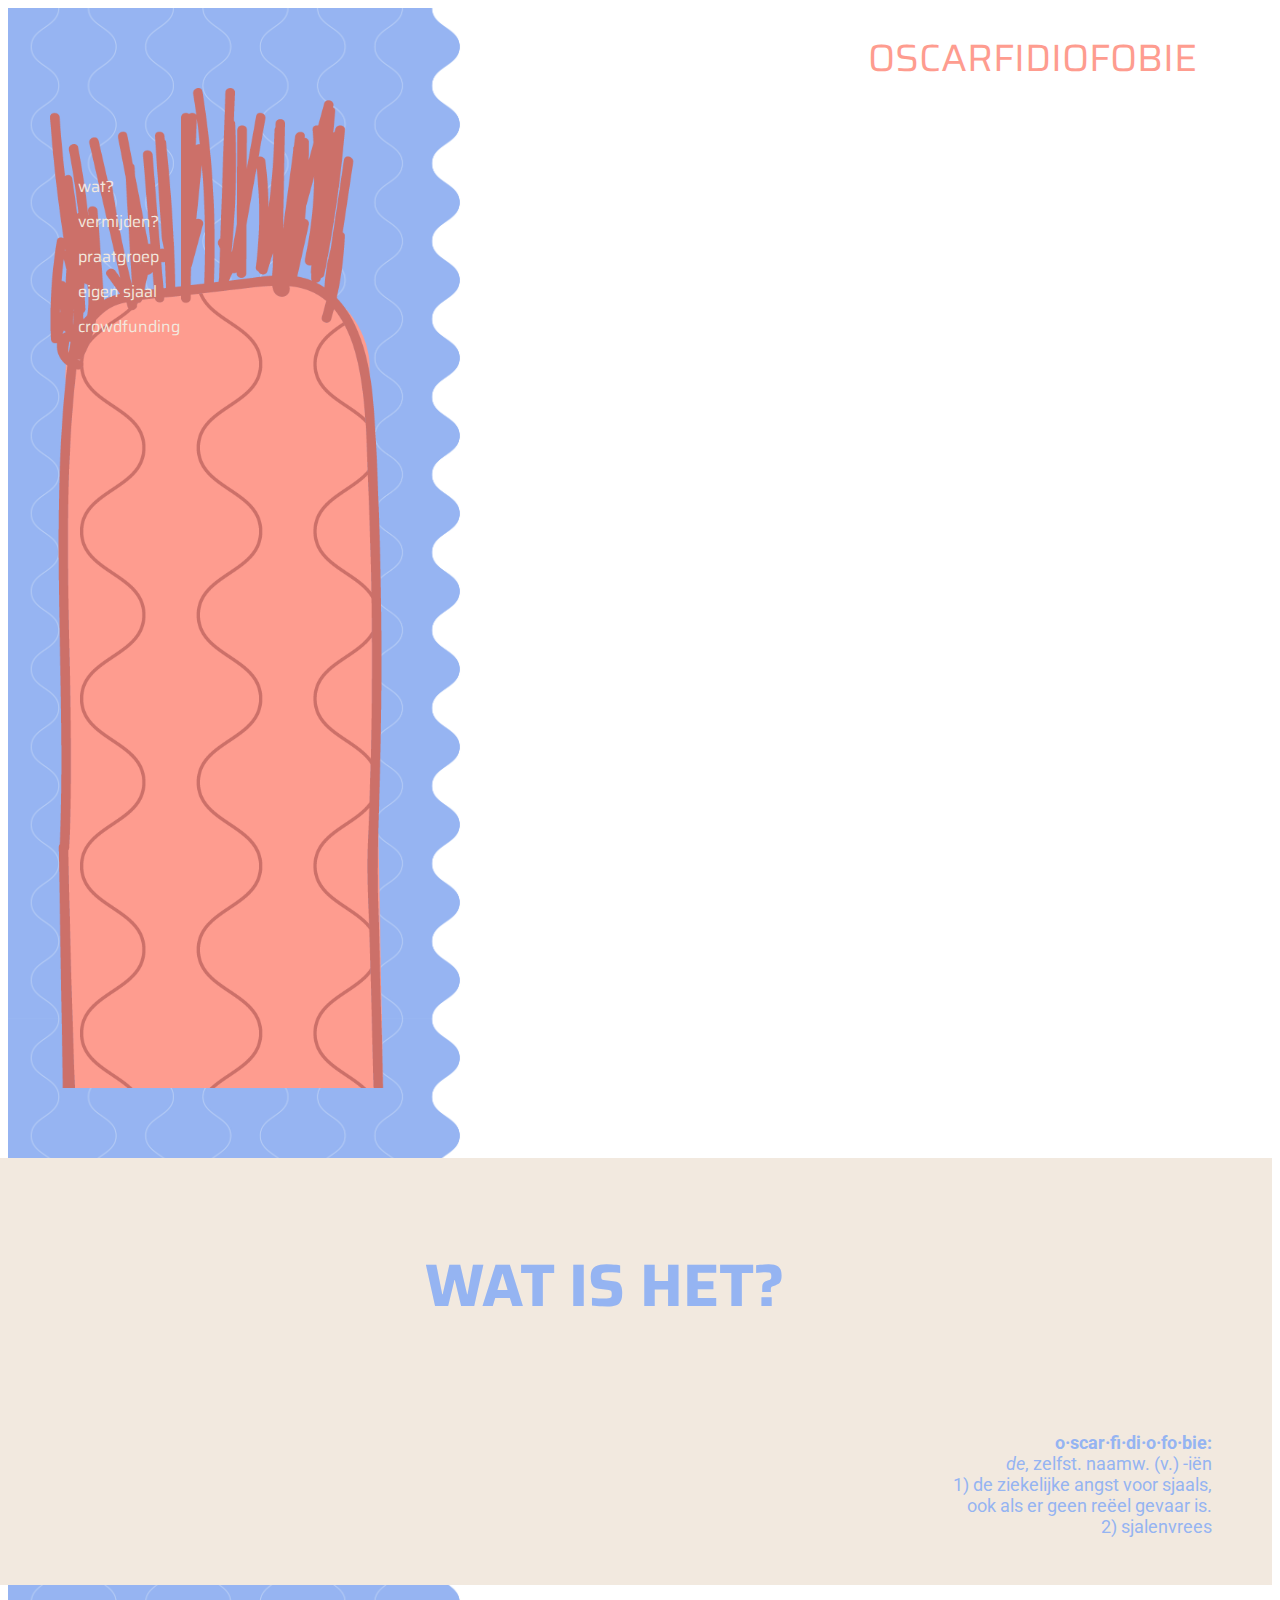
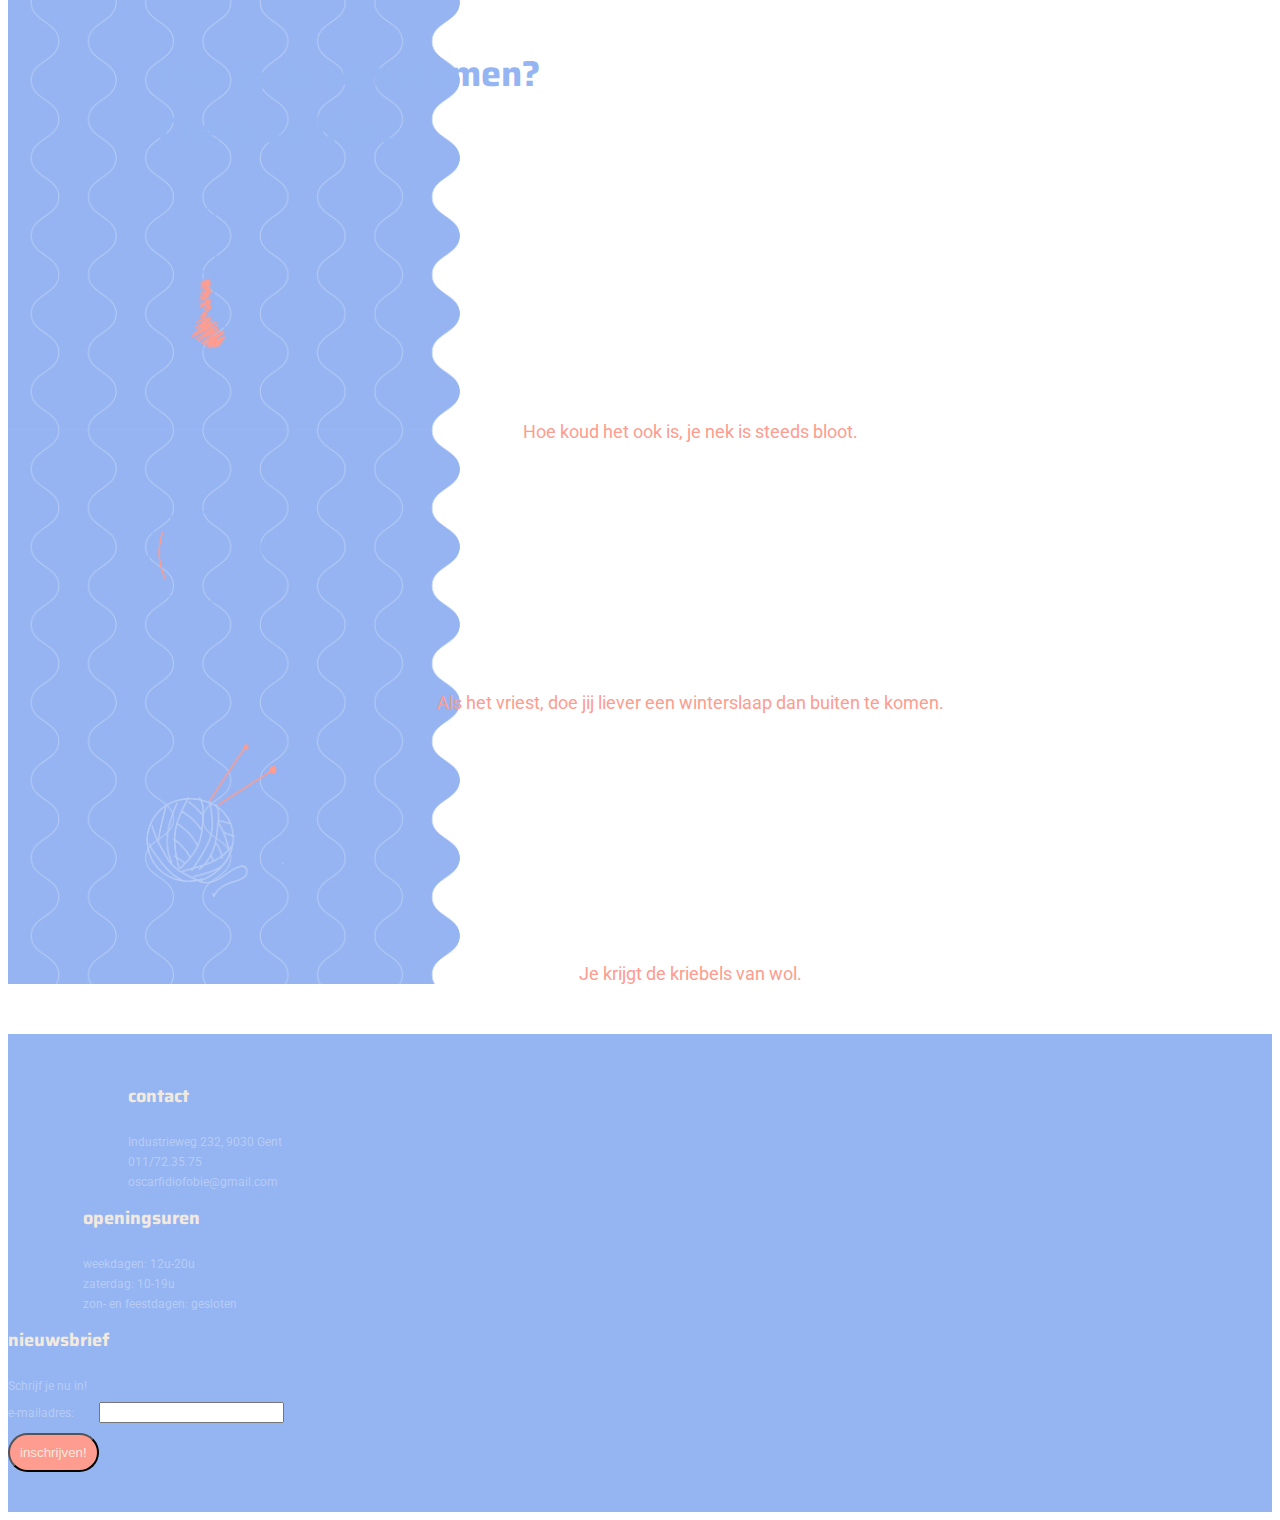
<file: html/index.html>
<!DOCTYPE html>
<html lang="en">
<head>
    <meta charset="UTF-8">
    <meta name="viewport" content="width=device-width, initial-scale=1.0">
    <meta http-equiv="X-UA-Compatible" content="ie=edge">
    <title>OSCARFIDIOFOBIE</title>
    <!-- bootstrap -->
    <link rel="stylesheet" href="https://stackpath.bootstrapcdn.com/bootstrap/4.1.3/css/bootstrap.min.css" integrity="sha384-MCw98/SFnGE8fJT3GXwEOngsV7Zt27NXFoaoApmYm81iuXoPkFOJwJ8ERdknLPMO" crossorigin="anonymous">    <!-- custom css -->
    <link href="../styles/custom.css" rel="stylesheet" type="text/css">
    <!-- navbar icoon -->
    <link rel="stylesheet" href="https://cdnjs.cloudflare.com/ajax/libs/font-awesome/4.7.0/css/font-awesome.min.css">
<!-- javascript navigatie -->
<script src="../js/navbar.js"></script>
</head>
<body>
    
        <!-- mobile navbar -->
    <!-- Top Navigation Menu -->
<div class="nav-mobile">
        <a href="#home" class="active">OSCARFIDIOFOBIE</a>
        <!-- Navigation links (hidden by default) -->
        <div id="nav-items-mobile">
          <a href="index.html">wat?</a>
          <a href="#vermijden">vermijden?</a>
          <a href="#praatgroep">praatgroep</a>
          <a href="#sjaal">eigen sjaal</a>
          <a href="crowdfunding">crowdfunding</a>
        </div>
        <!-- "Hamburger menu" / "Bar icon" to toggle the navigation links -->
        <a href="javascript:void(0);" class="icon" onclick="myFunction()">
          <i class="fa fa-bars"></i>
        </a>
      </div>
    <div class="container-fluid bg1">
        <div class="titel">OSCARFIDIOFOBIE</div>
      <div class="container">
        <div class="row">
            <div class="col-sm-3 col-md-3">
              <div class="ill-scarf">
            <!-- desktop navbar -->
    <nav class="navbar nav-desktop">
            <!-- Links -->
           <ul class="navbar-nav">
             <li class="nav-item">
               <a class="nav-link" href="#wat">wat?</a>
             </li>
             <li class="nav-item">
               <a class="nav-link" href="#vermijden">vermijden?</a>
             </li>
             <li class="nav-item">
               <a class="nav-link" href="#praatgroep">praatgroep</a>
             </li>
             <li class="nav-item">
               <a class="nav-link" href="#sjaal">eigen sjaal</a>
             </li>
             <li class="nav-item">
               <a class="nav-link" href="#crowdfunding">crowdfunding</a>
             </li>
           </ul>
         </nav>
        </div>
        </div>

    <!-- inhoud rechts -->
    <div class= "col-sm-12 col-md-9">
        <div class="intro">
          <h1>wat is het?</h1>
          <p><b>o·scar·fi·di·o·fo·bie:</b><br>
            <i>de</i>, zelfst. naamw. (v.) -iën <br>
            1) de ziekelijke angst voor sjaals, <br>
            ook als er geen reëel gevaar is. <br>
            2) sjalenvrees </p>
          

        </div>
        <div class="row vraag-symptomen">
          <h2>Heb jij de symptomen? <br>Check ze hier:</h2>
        </div>
        <div class="row symptomen">
            <div class="col-sm-12 col-md-4 left">
              <div>
                <img class="symptoom-img" src="../images/symptoom1.png" alt="symptoom1">
              </div>
                <div class="symptoom-text">
                <p>Hoe koud het ook is, je nek is steeds bloot.</p>
              </div>
            </div>
            <div class="col-sm-12 col-md-4 middle">
              <div>
                <img class="symptoom-img" src="../images/symptoom2.png" alt="symptoom2">
              </div>
                <div class="symptoom-text">
                  <p>Als het vriest, doe jij liever een winterslaap dan buiten te komen.</p>
              </div>
            </div>
            <div class="col-sm-12 col-md-4 right">
              <div>
            <img class="symptoom-img" src="../images/symptoom3.png" alt="symptoom3">
            </div>
            <div class="symptoom-text">
              <p>Je krijgt de kriebels van wol.</p>
            </div>
            </div>
        </div>

        </div>
    </div>
    </div>
</div>
<!-- FOOTER -->
<div class="container-fluid footer">
  <div class="container">
    <div class="row">
      <!-- contact -->
      <div class="col-sm-12 col-md-4 contact">
        <h3>contact</h3>
        <p>Industrieweg 232, 9030 Gent</p>
        <p>011/72.35.75</p>
        <p><a class="mailto" href="mailto:oscarfidiofobie@gmail.com">oscarfidiofobie@gmail.com</a></p>
      </div>
      <!-- openingsuren -->
      <div class="col-sm-12 col-md-4 openingsuren">
        <h3>openingsuren</h3>
        <p>weekdagen: 12u-20u</p>
        <p>zaterdag: 10-19u</p>
        <p>zon- en feestdagen: gesloten</p>
      </div>
      <!-- nieuwsbrief -->
      <div class="col-sm-12 col-md-4 nieuwsbrief">
        <h3>nieuwsbrief</h3>
        <p>Schrijf je nu in!</p>
        <form action="#" method="get" class="form-newsletter">
            <div class="form-newsletter">
              <label for="email">e-mailadres:</label>
              <input type="email" name="email" id="email" required>
            </div>
            <div class="form-newsletter">
              <input class="button-submit" type="submit" value="inschrijven!">
            </div>
          </form>
      </div>
    </div>
  </div>
</div>
</body>
</html>
</file>
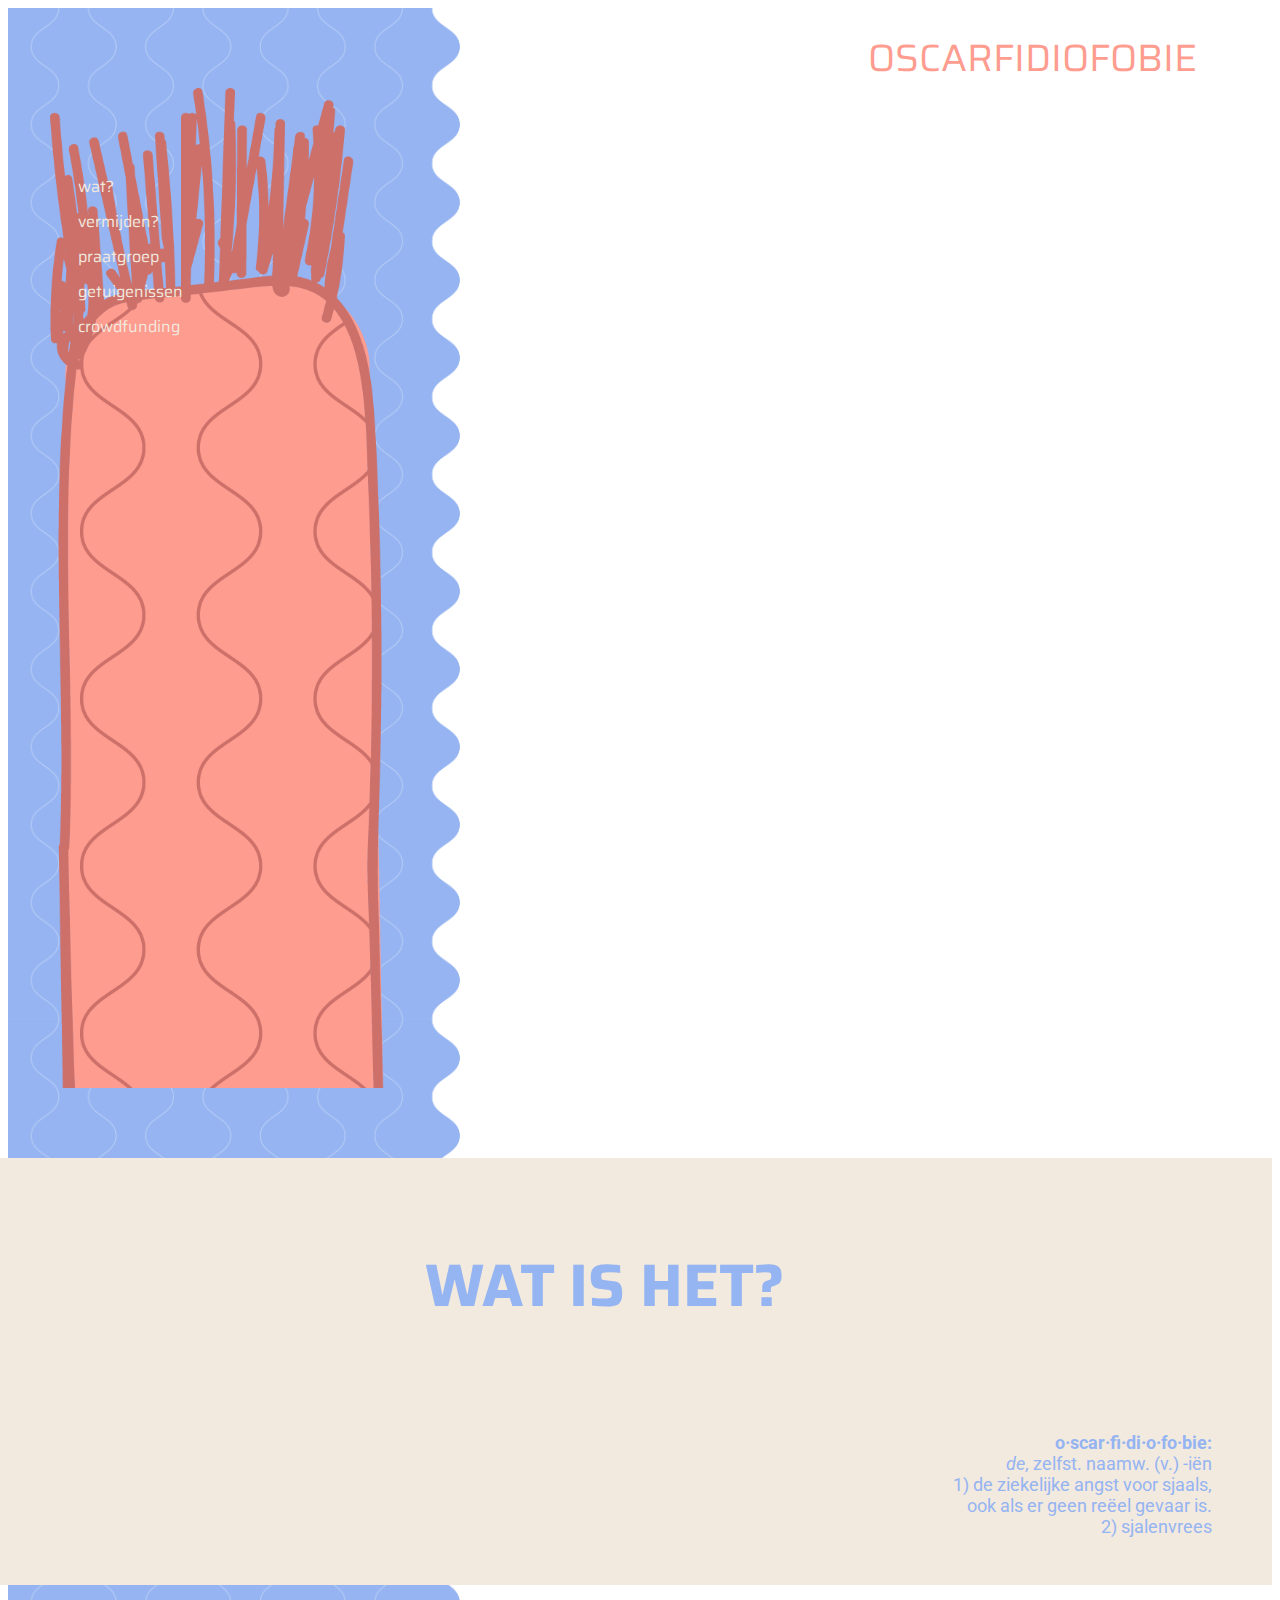
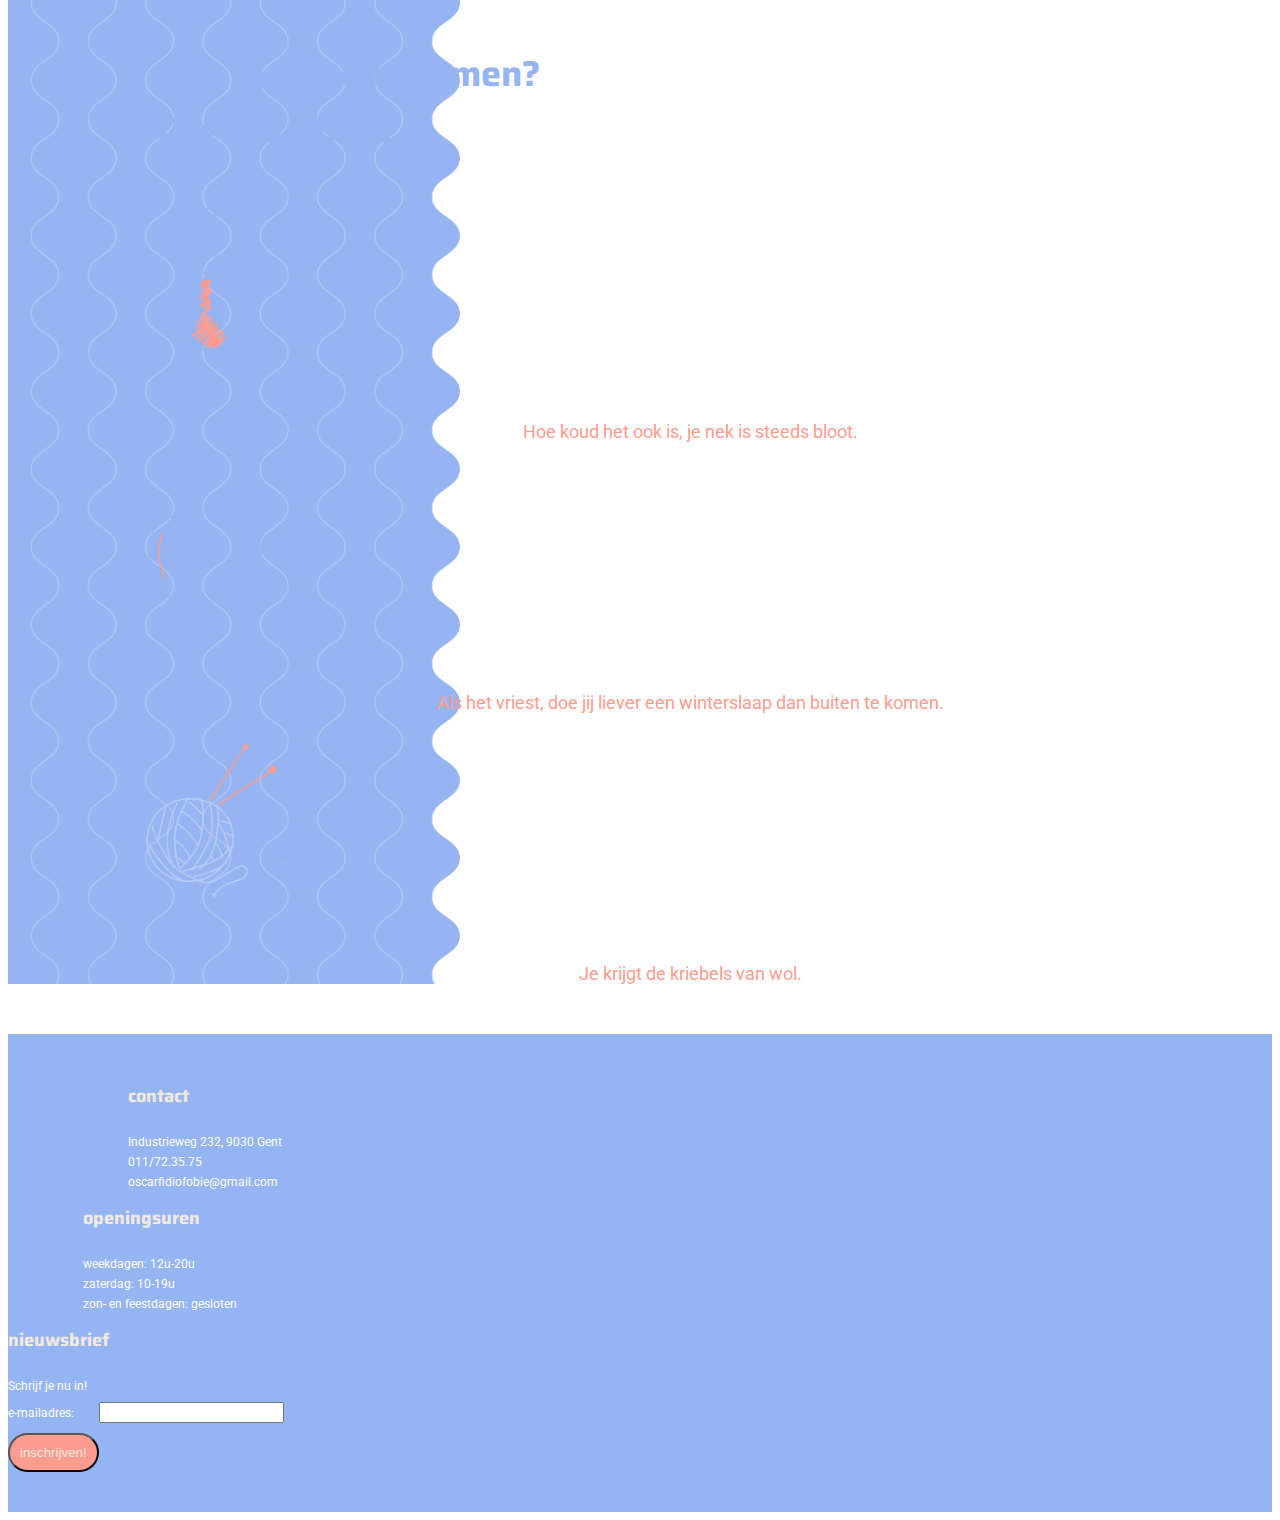
<file: index/index.html>
<!DOCTYPE html>
<html lang="en">
<head>
    <meta charset="UTF-8">
    <meta name="viewport" content="width=device-width, initial-scale=1.0">
    <meta http-equiv="X-UA-Compatible" content="ie=edge">
    <link rel="shortcut icon" href="/favicon.ico" type="image/x-icon">
    <link rel="icon" href="../index/images/favicon.ico" type="image/x-icon">
    <title>OSCARFIDIOFOBIE</title>
    <!-- bootstrap -->
    <link rel="stylesheet" href="https://stackpath.bootstrapcdn.com/bootstrap/4.1.3/css/bootstrap.min.css" integrity="sha384-MCw98/SFnGE8fJT3GXwEOngsV7Zt27NXFoaoApmYm81iuXoPkFOJwJ8ERdknLPMO" crossorigin="anonymous">    <!-- custom css -->
    <link href="../index/styles/custom.css" rel="stylesheet" type="text/css">
    <!-- navbar icoon -->
   <link rel="stylesheet" href="https://cdnjs.cloudflare.com/ajax/libs/font-awesome/4.7.0/css/font-awesome.min.css">
<!-- javascript navigatie -->
<script src="../index/js/navbar.js"></script>
</head>
<body>
    
        <!-- mobile navbar -->
    <!-- Top Navigation Menu -->
<div class="nav-mobile">
        <a href="../index/index.html" class="active">OSCARFIDIOFOBIE</a>
        <!-- Navigation links (hidden by default) -->
        <div id="nav-items-mobile">
          <a href="../index/index.html">wat?</a>
          <a href="../vermijden/vermijden.html">vermijden?</a>
          <a href="../praatgroep/praatgroep.html">praatgroep</a>
          <a href="../getuigenissen/getuigenissen.html">getuigenissen</a>
          <a href="../crowdfunding/crowdfunding.html">crowdfunding</a>
        </div>
        <!-- "Hamburger menu" / "Bar icon" to toggle the navigation links -->
        <a href="javascript:void(0);" class="icon" onclick="myFunction()">
          <i class="fa fa-bars"></i>
        </a>
      </div>
    <div class="container-fluid bg1">
        <div class="titel">OSCARFIDIOFOBIE</div>
      <div class="container">
        <div class="row">
            <div class="col-sm-3 col-md-3">
              <div class="ill-scarf">
            <!-- desktop navbar -->
    <nav class="navbar nav-desktop">
            <!-- Links -->
           <ul class="navbar-nav">
             <li class="nav-item">
               <a class="nav-link" href="../index/index.html">wat?</a>
             </li>
             <li class="nav-item">
               <a class="nav-link" href="../vermijden/vermijden.html">vermijden?</a>
             </li>
             <li class="nav-item">
               <a class="nav-link" href="../praatgroep/praatgroep.html">praatgroep</a>
             </li>
             <li class="nav-item">
               <a class="nav-link" href="../getuigenissen/getuigenissen.html">getuigenissen</a>
             </li>
             <li class="nav-item">
               <a class="nav-link" href="../crowdfunding/crowdfunding.html">crowdfunding</a>
             </li>
           </ul>
         </nav>
        </div>
        </div>

    <!-- inhoud rechts -->
    <div class= "col-sm-12 col-md-9">
        <div class="intro">
          <h1>wat is het?</h1>
          <p><b>o·scar·fi·di·o·fo·bie:</b><br>
            <i>de</i>, zelfst. naamw. (v.) -iën <br>
            1) de ziekelijke angst voor sjaals, <br>
            ook als er geen reëel gevaar is. <br>
            2) sjalenvrees </p>
          

        </div>
        <div class="row vraag-symptomen">
          <h2>Heb jij de symptomen? <br>Check ze hier:</h2>
        </div>
        <div class="row symptomen">
            <div class="col-sm-12 col-md-4 left">
              <div>
                <img class="symptoom-img" src="../index/images/symptoom1.png" alt="symptoom1">
              </div>
                <div class="symptoom-text">
                <p>Hoe koud het ook is, je nek is steeds bloot.</p>
              </div>
            </div>
            <div class="col-sm-12 col-md-4 middle">
              <div>
                <img class="symptoom-img" src="../index/images/symptoom2.png" alt="symptoom2">
              </div>
                <div class="symptoom-text">
                  <p>Als het vriest, doe jij liever een winterslaap dan buiten te komen.</p>
              </div>
            </div>
            <div class="col-sm-12 col-md-4 right">
              <div>
            <img class="symptoom-img" src="../index/images/symptoom3.png" alt="symptoom3">
            </div>
            <div class="symptoom-text">
              <p>Je krijgt de kriebels van wol.</p>
            </div>
            </div>
        </div>

        </div>
    </div>
    </div>
</div>
<!-- FOOTER -->
<div class="container-fluid footer">
  <div class="container">
    <div class="row">
      <!-- contact -->
      <div class="col-sm-12 col-md-4 contact">
        <h3>contact</h3>
        <p>Industrieweg 232, 9030 Gent</p>
        <p>011/72.35.75</p>
        <p><a class="mailto" href="mailto:oscarfidiofobie@gmail.com">oscarfidiofobie@gmail.com</a></p>
      </div>
      <!-- openingsuren -->
      <div class="col-sm-12 col-md-4 openingsuren">
        <h3>openingsuren</h3>
        <p>weekdagen: 12u-20u</p>
        <p>zaterdag: 10-19u</p>
        <p>zon- en feestdagen: gesloten</p>
      </div>
      <!-- nieuwsbrief -->
      <div class="col-sm-12 col-md-4 nieuwsbrief">
        <h3>nieuwsbrief</h3>
        <p>Schrijf je nu in!</p>
        <form action="#" method="get" class="form-newsletter">
            <div class="form-newsletter">
              <label for="email">e-mailadres:</label>
              <input type="email" name="email" id="email" required>
            </div>
            <div class="form-newsletter">
              <input class="button-submit" type="submit" value="inschrijven!">
            </div>
          </form>
      </div>
    </div>
  </div>
</div>
</body>
</html>
</file>
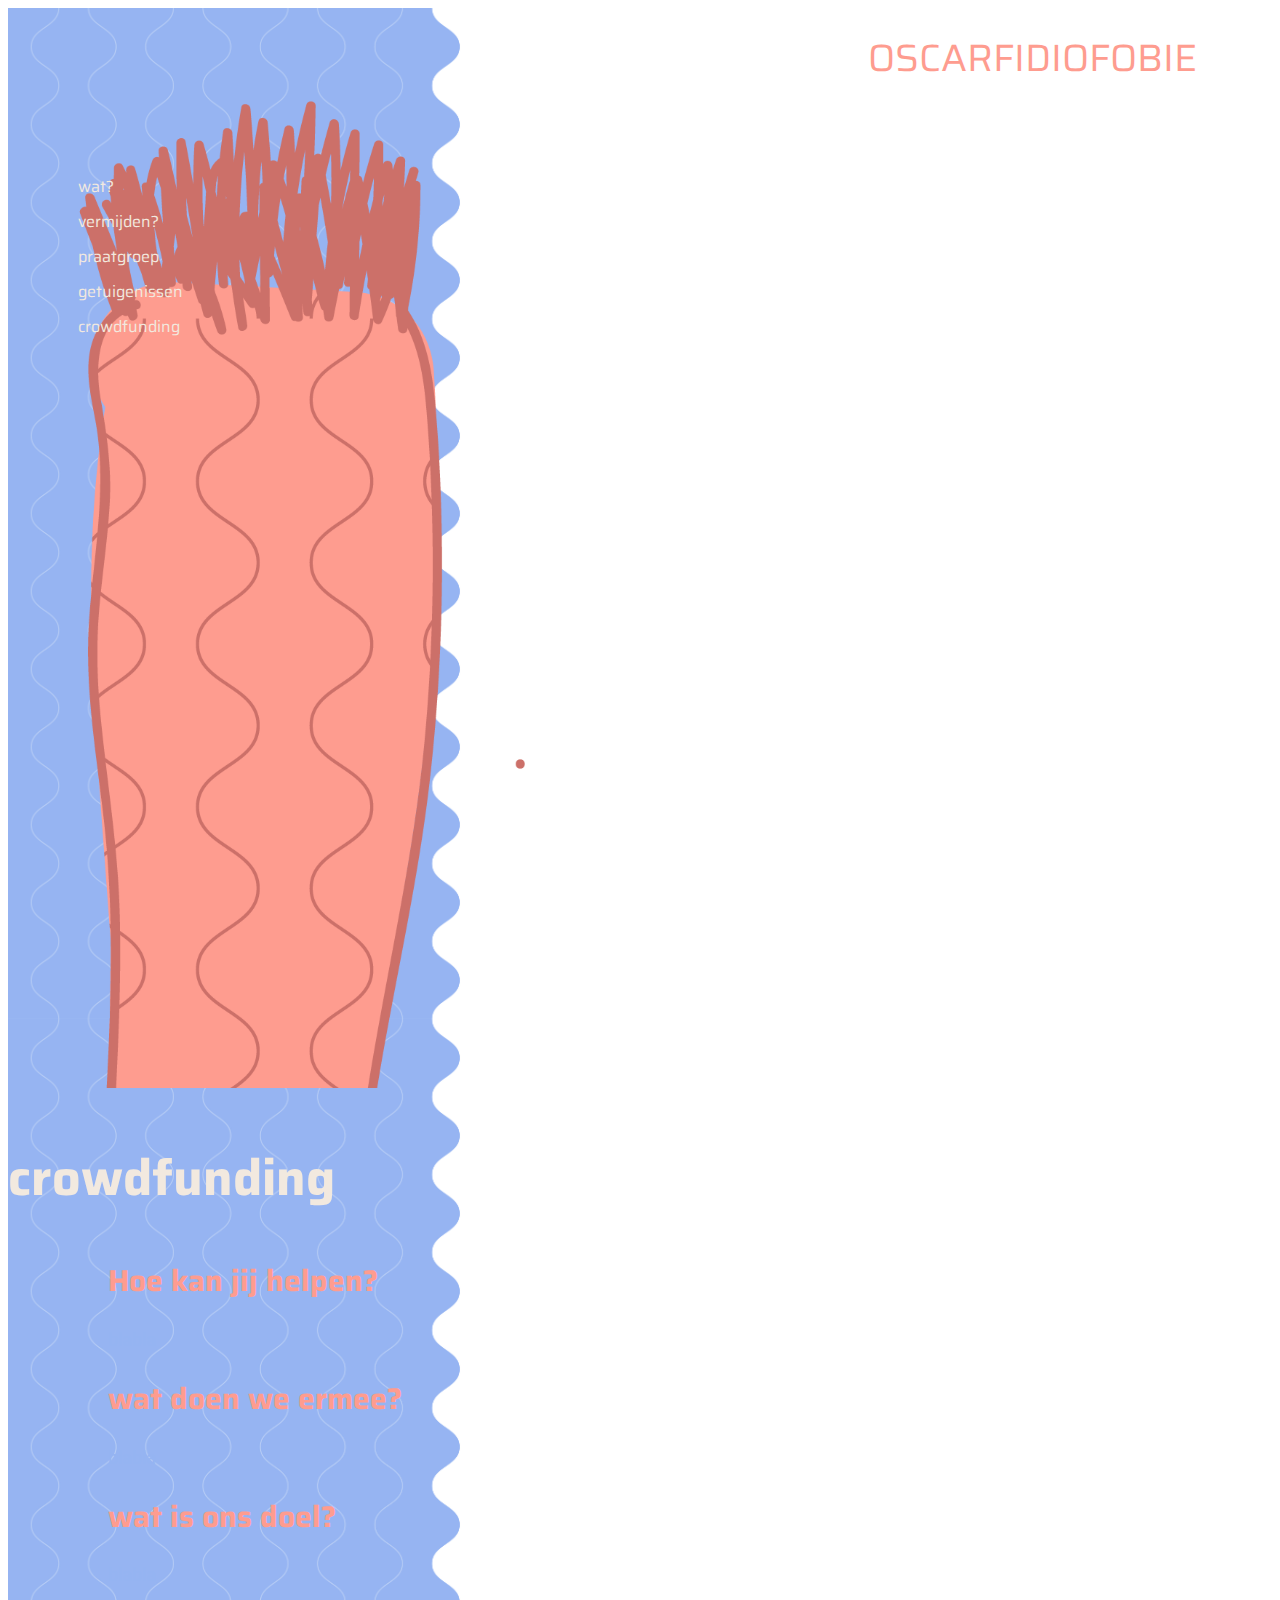
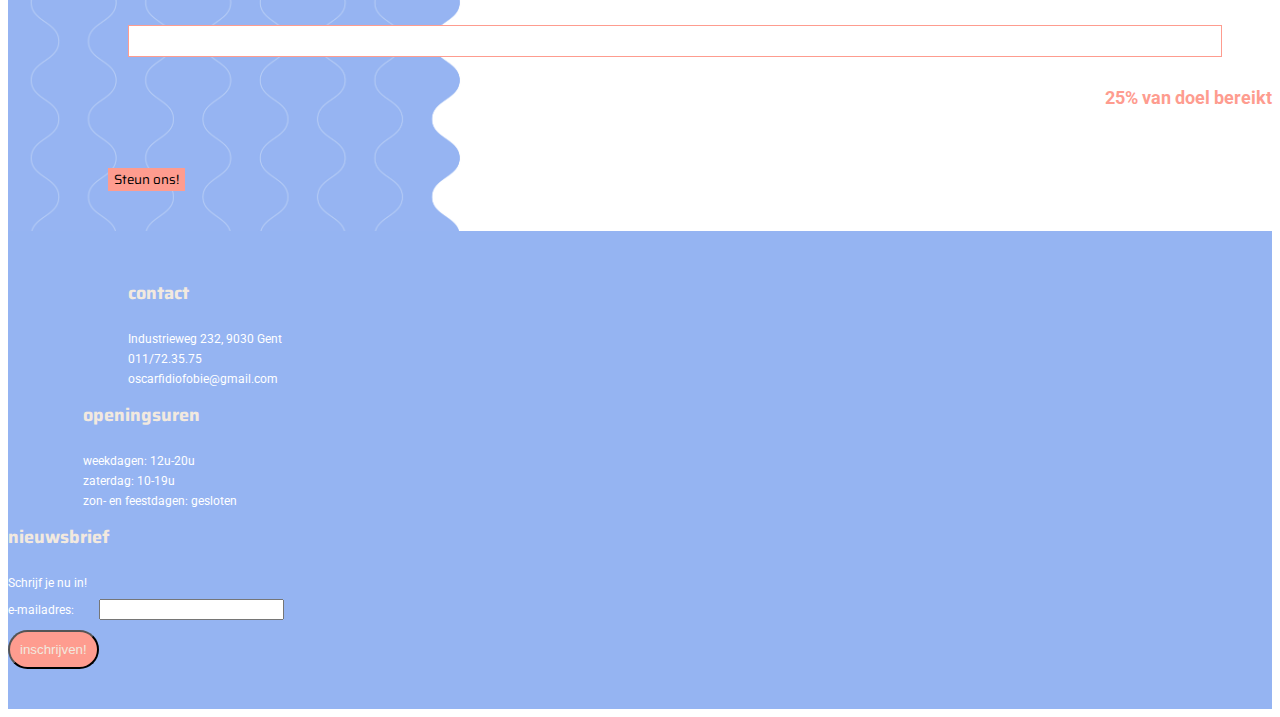
<file: crowdfunding/crowdfunding.html>
<!DOCTYPE html>
<html lang="en">
<head>
    <meta charset="UTF-8">
    <meta name="viewport" content="width=device-width, initial-scale=1.0">
    <meta http-equiv="X-UA-Compatible" content="ie=edge">
    <link rel="shortcut icon" href="/favicon.ico" type="image/x-icon">
    <link rel="icon" href="../index/images/favicon.ico" type="image/x-icon">
    <title>OSCARFIDIOFOBIE | crowdfunding</title>
    <!-- bootstrap -->
    <link rel="stylesheet" href="https://stackpath.bootstrapcdn.com/bootstrap/4.1.3/css/bootstrap.min.css" integrity="sha384-MCw98/SFnGE8fJT3GXwEOngsV7Zt27NXFoaoApmYm81iuXoPkFOJwJ8ERdknLPMO" crossorigin="anonymous">    <!-- custom css -->
    <link href="../crowdfunding/styles/custom.css" rel="stylesheet" type="text/css">
    <!-- navbar icoon -->
   <link rel="stylesheet" href="https://cdnjs.cloudflare.com/ajax/libs/font-awesome/4.7.0/css/font-awesome.min.css">
<!-- javascript navigatie -->
<script src="../crowdfunding/js/navbar.js"></script>
</head>
<body>
    
        <!-- mobile navbar -->
    <!-- Top Navigation Menu -->
<div class="nav-mobile">
        <a href="../index/index.html" class="active">OSCARFIDIOFOBIE</a>
        <!-- Navigation links (hidden by default) -->
        <div id="nav-items-mobile">
          <a href="../index/index.html">wat?</a>
          <a href="../vermijden/vermijden.html">vermijden?</a>
          <a href="../praatgroep/praatgroep.html">praatgroep</a>
          <a href="../getuigenissen/getuigenissen.html">getuigenissen</a>
          <a href="../crowdfunding/crowdfunding.html">crowdfunding</a>
        </div>
        <!-- "Hamburger menu" / "Bar icon" to toggle the navigation links -->
        <a href="javascript:void(0);" class="icon" onclick="myFunction()">
          <i class="fa fa-bars"></i>
        </a>
      </div>
    <div class="container-fluid bg1">
        <div class="titel">OSCARFIDIOFOBIE</div>
      <div class="container">
        <div class="row">
            <div class="col-sm-3 col-md-3">
              <div class="ill-scarf">
            <!-- desktop navbar -->
    <nav class="navbar nav-desktop">
            <!-- Links -->
           <ul class="navbar-nav">
             <li class="nav-item">
               <a class="nav-link" href="../index/index.html">wat?</a>
             </li>
             <li class="nav-item">
               <a class="nav-link" href="../vermijden/vermijden.html">vermijden?</a>
             </li>
             <li class="nav-item">
               <a class="nav-link" href="../praatgroep/praatgroep.html">praatgroep</a>
             </li>
             <li class="nav-item">
               <a class="nav-link" href="../getuigenissen/getuigenissen.html">getuigenissen</a>
             </li>
             <li class="nav-item">
               <a class="nav-link" href="../crowdfunding/crowdfunding.html">crowdfunding</a>
             </li>
           </ul>
         </nav>
        </div>
        </div>

    <!-- inhoud rechts -->
    <div class= "col-sm-12 col-md-9">
        <div class="row">
          <div class="col-sm-12 col-md-12 crowdfunding-titel">
            <h1>crowdfunding</h1>
           </div>
          <div class="col-sm-12 col-md-12 intro">
             <h2>Hoe kan jij helpen?</h2>
             <p> blabla </p>
            <h2> wat doen we ermee? </h2>
            <p>blabla</p>
            <h2>wat is ons doel?</h2>
            <p>blabla</p>
            </div>
          <div class="col-sm-12 col-md-12 progress">
              <div class="progress-bar bg-scarf" role="progressbar" style="width: 25%" aria-valuenow="25" aria-valuemin="0" aria-valuemax="100"></div>
            </div>
          <div class="col-sm-12 col-md-12 uitleg">
          <h3>25% van doel bereikt</h3>
            </div>
          <div class="col-sm-12 col-md-12 knop">
            <button type="button" class="btn btn-primary btn-lg">Steun ons!</button>
          </div>
        </div>
    </div>
    </div>
</div>
</div>
<!-- FOOTER -->
<div class="container-fluid footer">
  <div class="container">
    <div class="row">
      <!-- contact -->
      <div class="col-sm-12 col-md-4 contact">
        <h3>contact</h3>
        <p>Industrieweg 232, 9030 Gent</p>
        <p>011/72.35.75</p>
        <p><a class="mailto" href="mailto:oscarfidiofobie@gmail.com">oscarfidiofobie@gmail.com</a></p>
      </div>
      <!-- openingsuren -->
      <div class="col-sm-12 col-md-4 openingsuren">
        <h3>openingsuren</h3>
        <p>weekdagen: 12u-20u</p>
        <p>zaterdag: 10-19u</p>
        <p>zon- en feestdagen: gesloten</p>
      </div>
      <!-- nieuwsbrief -->
      <div class="col-sm-12 col-md-4 nieuwsbrief">
        <h3>nieuwsbrief</h3>
        <p>Schrijf je nu in!</p>
        <form action="#" method="get" class="form-newsletter">
            <div class="form-newsletter">
              <label for="email">e-mailadres:</label>
              <input type="email" name="email" id="email" required>
            </div>
            <div class="form-newsletter">
              <input class="button-submit" type="submit" value="inschrijven!">
            </div>
          </form>
      </div>
    </div>
  </div>
</div>
</body>
</html>
</file>
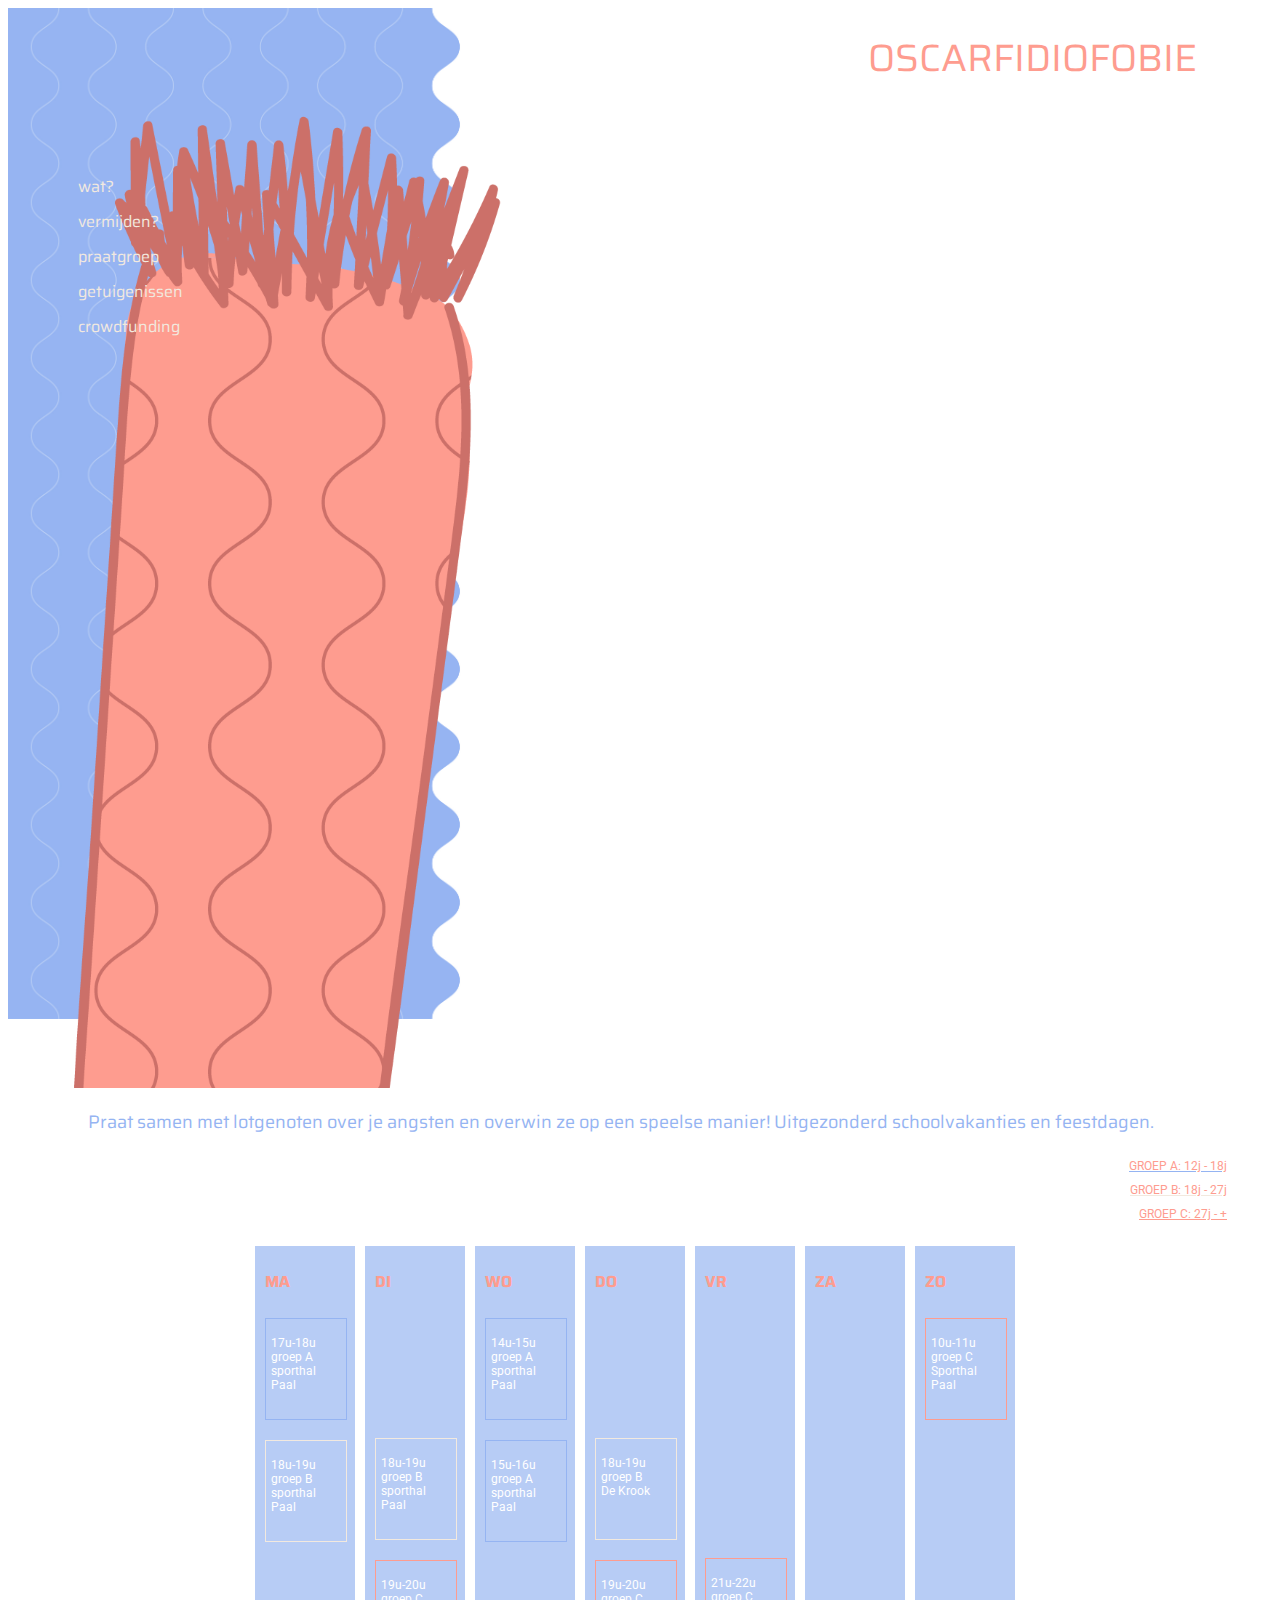
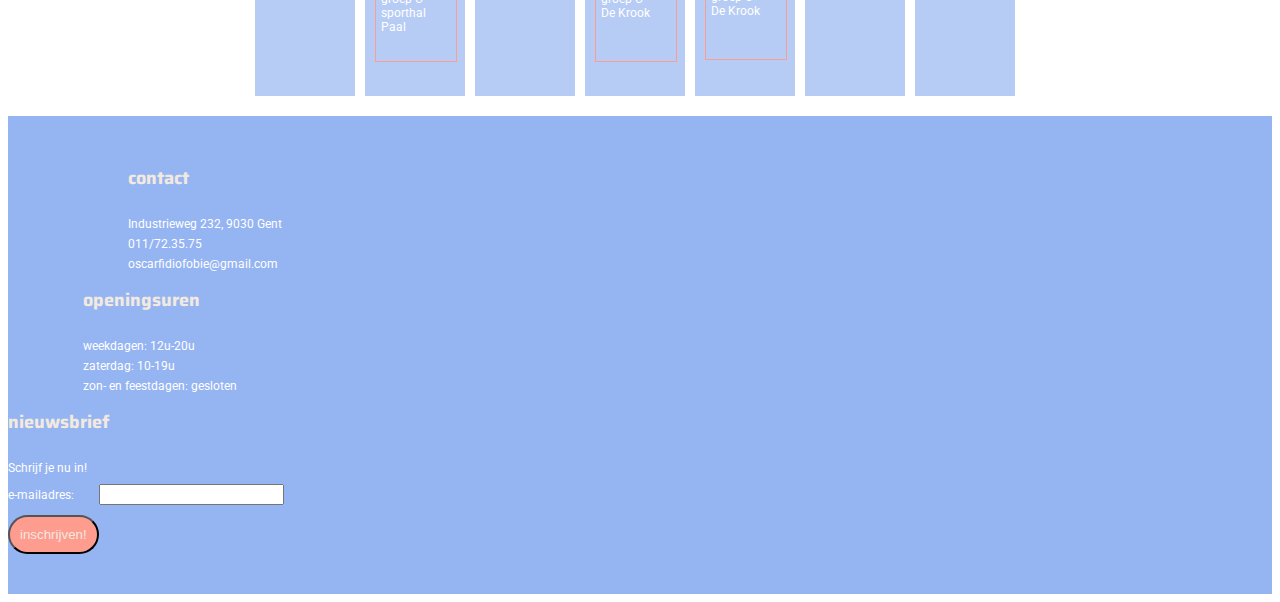
<file: praatgroep/praatgroep.html>
<!DOCTYPE html>
<html lang="en">
<head>
    <meta charset="UTF-8">
    <meta name="viewport" content="width=device-width, initial-scale=1.0">
    <meta http-equiv="X-UA-Compatible" content="ie=edge">
    <link rel="shortcut icon" href="/favicon.ico" type="image/x-icon">
    <link rel="icon" href="../praatgroep/images/favicon.ico" type="image/x-icon">
    <title>OSCARFIDIOFOBIE | praatgroep</title>
    <!-- bootstrap -->
    <link rel="stylesheet" href="https://stackpath.bootstrapcdn.com/bootstrap/4.1.3/css/bootstrap.min.css" integrity="sha384-MCw98/SFnGE8fJT3GXwEOngsV7Zt27NXFoaoApmYm81iuXoPkFOJwJ8ERdknLPMO" crossorigin="anonymous">    <!-- custom css -->
    <link href="../praatgroep/styles/custom.css" rel="stylesheet" type="text/css">
    <!-- navbar icoon -->
   <link rel="stylesheet" href="https://cdnjs.cloudflare.com/ajax/libs/font-awesome/4.7.0/css/font-awesome.min.css">
<!-- javascript navigatie -->
<script src="../praatgroep/js/navbar.js"></script>
</head>
<body>
    
        <!-- mobile navbar -->
    <!-- Top Navigation Menu -->
<div class="nav-mobile">
        <a href="../index/index.html" class="active">OSCARFIDIOFOBIE</a>
        <!-- Navigation links (hidden by default) -->
        <div id="nav-items-mobile">
          <a href="../index/index.html">wat?</a>
          <a href="../vermijden/vermijden.html">vermijden?</a>
          <a href="../praatgroep/praatgroep.html">praatgroep</a>
          <a href="../getuigenissen/getuigenissen.html">getuigenissen</a>
          <a href="../crowdfunding/crowdfunding.html">crowdfunding</a>
        </div>
        <!-- "Hamburger menu" / "Bar icon" to toggle the navigation links -->
        <a href="javascript:void(0);" class="icon" onclick="myFunction()">
          <i class="fa fa-bars"></i>
        </a>
      </div>
    <div class="container-fluid bg1">
      <div class="titel">OSCARFIDIOFOBIE</div>
      <div class="container">
        <div class="row">
            <div class="col-sm-3 col-md-3">
              <div class="ill-scarf">
            <!-- desktop navbar -->
    <nav class="navbar nav-desktop">
            <!-- Links -->
           <ul class="navbar-nav">
             <li class="nav-item">
               <a class="nav-link" href="../index/index.html">wat?</a>
             </li>
             <li class="nav-item">
               <a class="nav-link" href="../vermijden/vermijden.html">vermijden?</a>
             </li>
             <li class="nav-item">
               <a class="nav-link" href="../praatgroep/praatgroep.html">praatgroep</a>
             </li>
             <li class="nav-item">
               <a class="nav-link" href="../getuigenissen/getuigenissen.html">getuigenissen</a>
             </li>
             <li class="nav-item">
               <a class="nav-link" href="../crowdfunding/crowdfunding.html">crowdfunding</a>
             </li>
           </ul>
         </nav>
        </div>
            </div>

    <!-- inhoud rechts -->
        <div class= "col-sm-12 col-md-9"> 
          <div class="uitleg">
              <p>Praat samen met lotgenoten over je angsten en overwin ze op een speelse manier! Uitgezonderd schoolvakanties en feestdagen.</p>

              <div class="groep A">GROEP A: 12j - 18j</div>
              <div class="groep B">GROEP B: 18j - 27j </div>
              <div class="groep C">GROEP C: 27j - + </div>
          
          </div>
          <div class="weekschema">
            <div class="week">
              <h2>MA</h2>
              <div class="eerste-blok groep-A">
                <p>17u-18u <br>
                groep A <br>
                sporthal Paal
                </p>
              </div>
              <div class="tweede-blok groep-B">
                  <p>18u-19u <br>
                  groep B <br>
                  sporthal Paal
                  </p>
              </div>
              <div class="derde-blok"></div>
            </div>
            <div class="week">
              <h2>DI</h2>
              <div class="eerste-blok">
                </div>
                <div class="tweede-blok groep-B">
                    <p>18u-19u <br>
                    groep B <br>
                    sporthal Paal 
                    </p>
                </div>
                <div class="derde-blok groep-C">
                    <p>19u-20u <br>
                    groep C <br>
                    sporthal Paal
                    </p>
                </div>
            </div>
            <div class="week">
              <h2>WO</h2>
              <div class="eerste-blok groep-A">
                  <p>14u-15u <br>
                  groep A <br>
                  sporthal Paal
                  </p>
                </div>
                <div class="tweede-blok groep-A">
                    <p>15u-16u <br>
                    groep A <br>
                    sporthal Paal
                    </p>
                </div>
                <div class="derde-blok"></div>
              </div>
            <div class="week">
              <h2>DO</h2>
              <div class="eerste-blok">
                </div>
                <div class="tweede-blok groep-B">
                    <p>18u-19u <br>
                    groep B <br>
                    De Krook
                    </p>
                </div>
                <div class="derde-blok groep-C">
                    <p>19u-20u <br>
                    groep C <br>
                    De Krook
                    </p>
                </div>
            </div>
            <div class="week">
              <h2>VR</h2>
              <div class="eerste-blok">
                </div>
                <div class="tweede-blok">
                </div>
                <div class="derde-blok groep-C">
                    <p>21u-22u <br>
                    groep C <br>
                    De Krook
                    </p>
                </div>
            </div>
            <div class="week">
              <h2>ZA</h2>
              <div class="eerste-blok">
                </div>
                <div class="tweede-blok">
                </div>
                <div class="derde-blok"></div>
            </div>
            <div class="week">
              <h2>ZO</h2>
              <div class="eerste-blok groep-C">
                <p>10u-11u <br>
                groep C <br>
                Sporthal Paal
                </p>
                </div>
                <div class="tweede-blok">
                </div>
                <div class="derde-blok"></div>
            </div>
        </div>
        </div>
    
        </div>
        </div>
    </div>
<!-- FOOTER -->
<div class="container-fluid footer">
  <div class="container">
    <div class="row">
      <!-- contact -->
      <div class="col-sm-12 col-md-4 contact">
        <h3>contact</h3>
        <p>Industrieweg 232, 9030 Gent</p>
        <p>011/72.35.75</p>
        <p><a class="mailto" href="mailto:oscarfidiofobie@gmail.com">oscarfidiofobie@gmail.com</a></p>
      </div>
      <!-- openingsuren -->
      <div class="col-sm-12 col-md-4 openingsuren">
        <h3>openingsuren</h3>
        <p>weekdagen: 12u-20u</p>
        <p>zaterdag: 10-19u</p>
        <p>zon- en feestdagen: gesloten</p>
      </div>
      <!-- nieuwsbrief -->
      <div class="col-sm-12 col-md-4 nieuwsbrief">
        <h3>nieuwsbrief</h3>
        <p>Schrijf je nu in!</p>
        <form action="#" method="get" class="form-newsletter">
            <div class="form-newsletter">
              <label for="email">e-mailadres:</label>
              <input type="email" name="email" id="email" required>
            </div>
            <div class="form-newsletter">
              <input class="button-submit" type="submit" value="inschrijven!">
            </div>
          </form>
      </div>
    </div>
  </div>
</div>
</body>
</html>
</file>
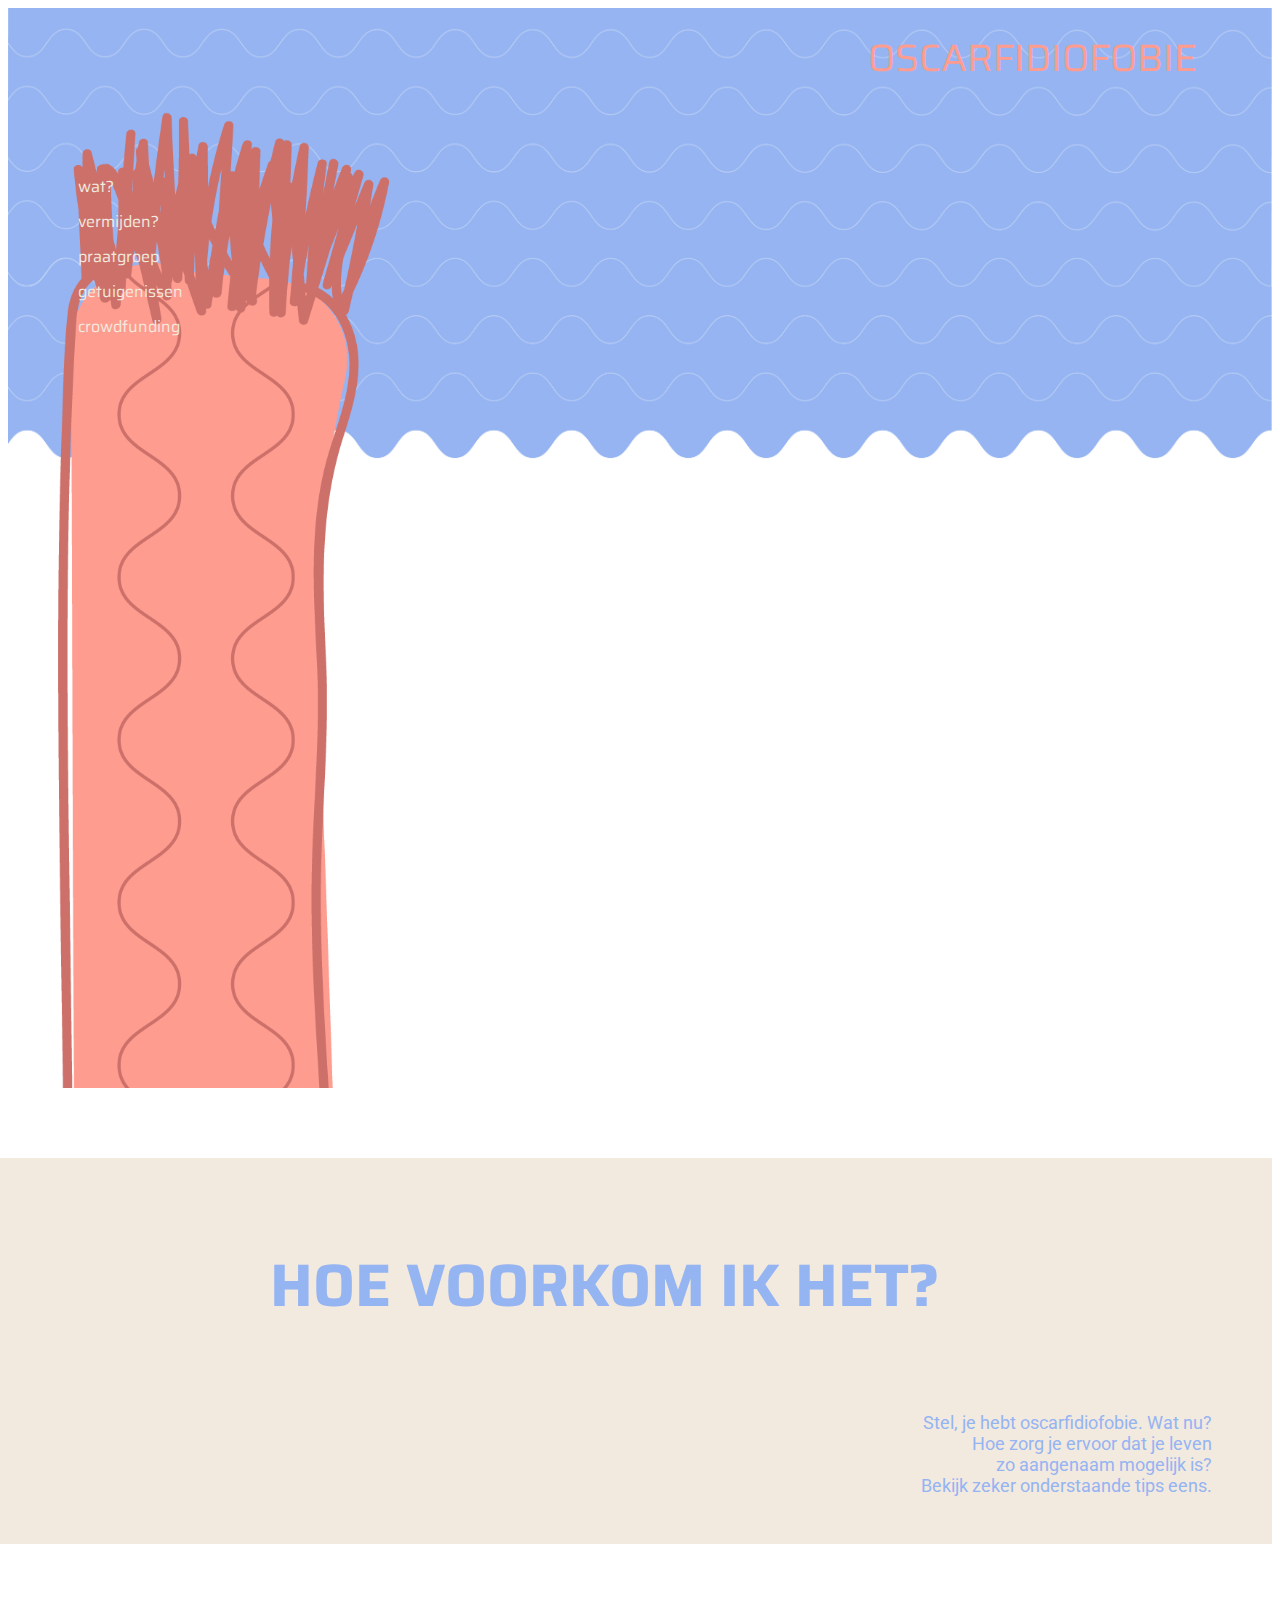
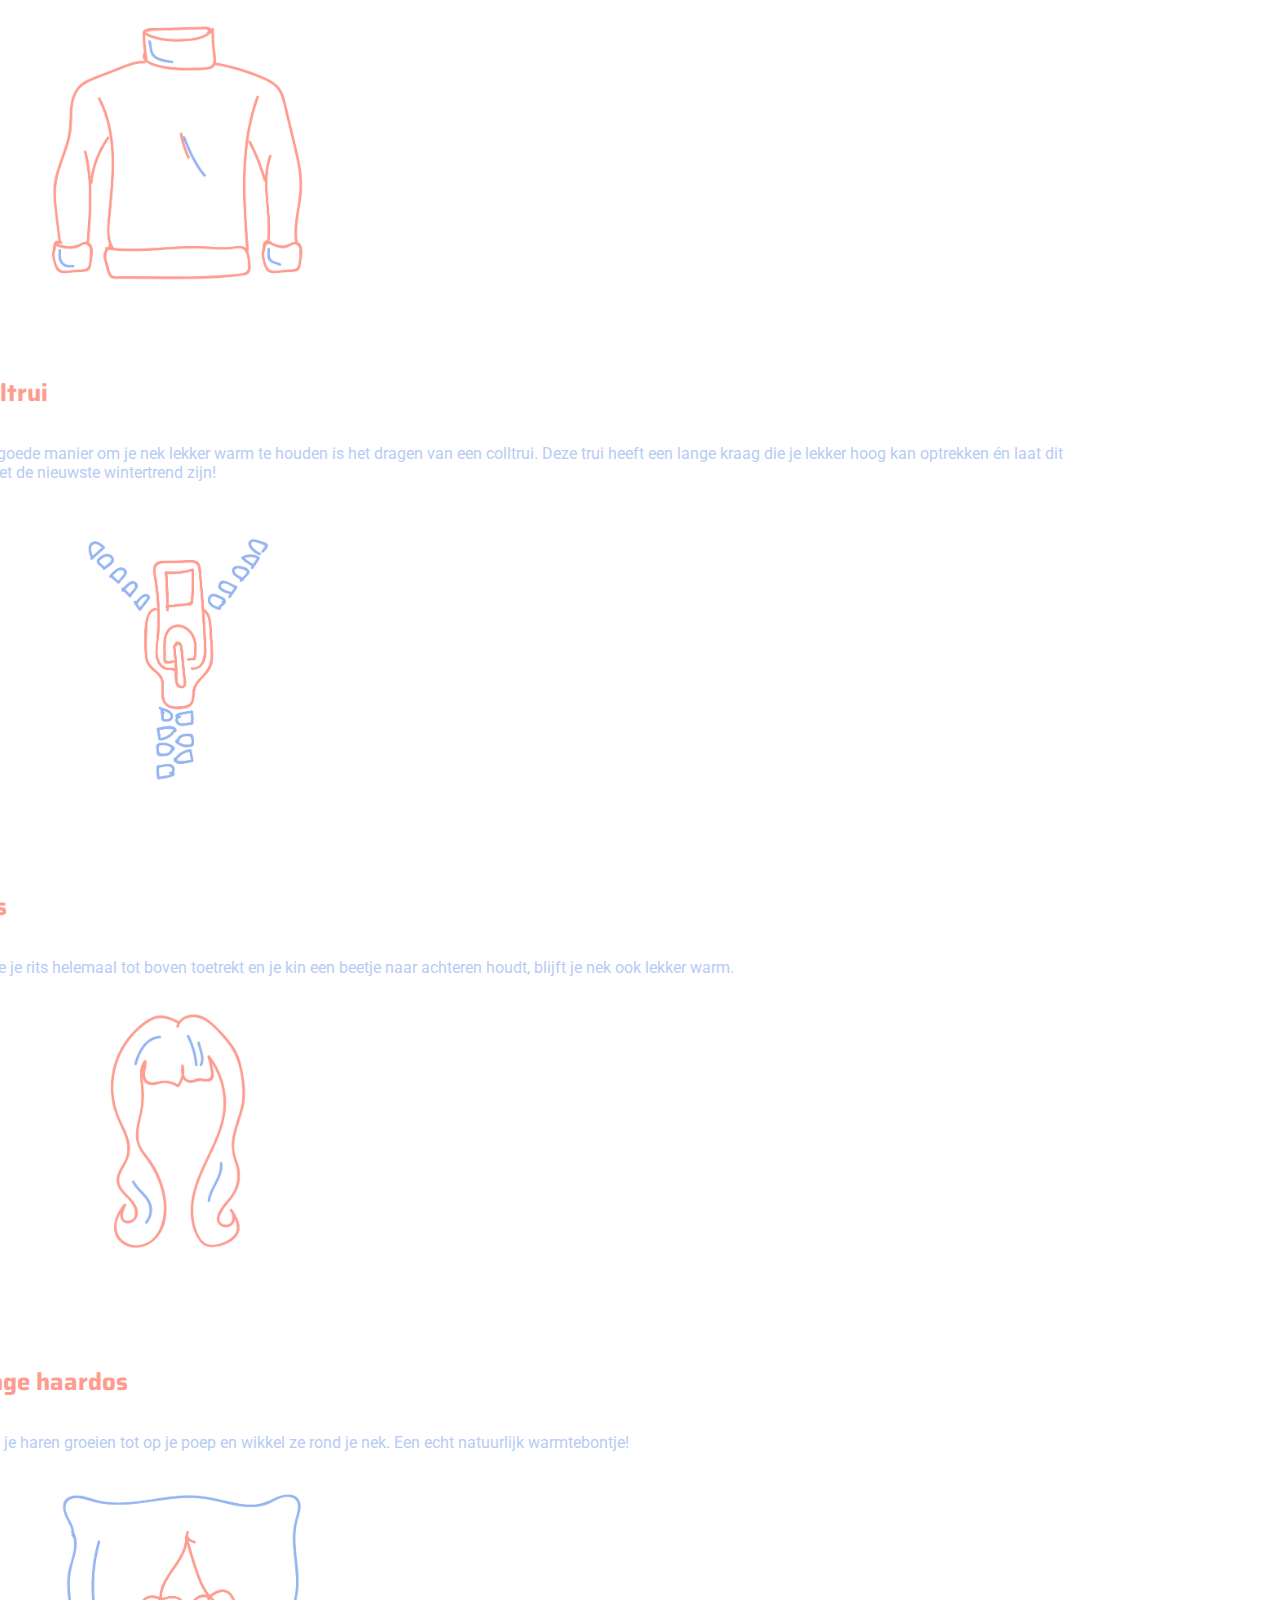
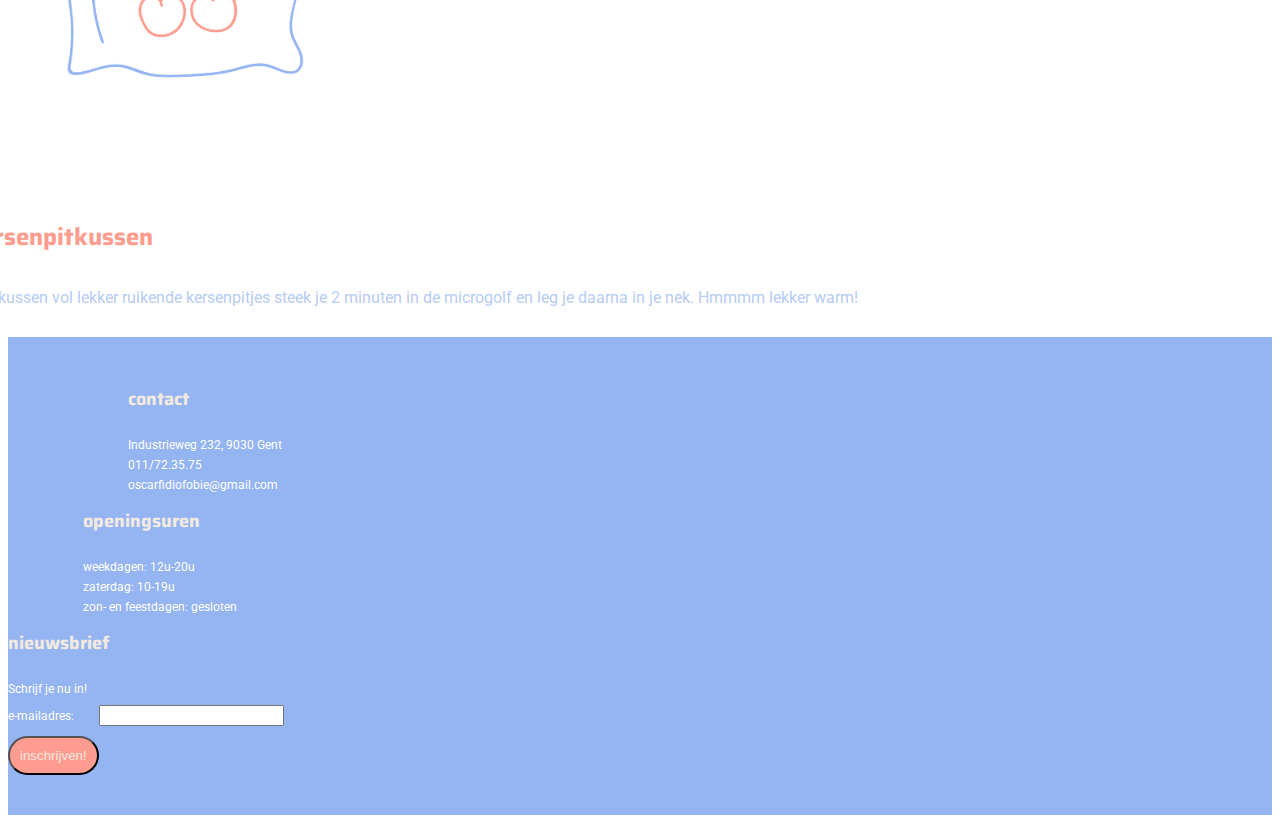
<file: vermijden/vermijden.html>
<!DOCTYPE html>
<html lang="en">
<head>
    <meta charset="UTF-8">
    <meta name="viewport" content="width=device-width, initial-scale=1.0">
    <meta http-equiv="X-UA-Compatible" content="ie=edge">
    <link rel="shortcut icon" href="/favicon.ico" type="image/x-icon">
    <link rel="icon" href="../vermijden/images/favicon.ico" type="image/x-icon">
    <title>OSCARFIDIOFOBIE | vermijden</title>
    <!-- bootstrap -->
    <link rel="stylesheet" href="https://stackpath.bootstrapcdn.com/bootstrap/4.1.3/css/bootstrap.min.css" integrity="sha384-MCw98/SFnGE8fJT3GXwEOngsV7Zt27NXFoaoApmYm81iuXoPkFOJwJ8ERdknLPMO" crossorigin="anonymous">    <!-- custom css -->
    <link href="../vermijden/styles/custom.css" rel="stylesheet" type="text/css">
    <!-- navbar icoon -->
   <link rel="stylesheet" href="https://cdnjs.cloudflare.com/ajax/libs/font-awesome/4.7.0/css/font-awesome.min.css">
<!-- javascript navigatie -->
<script src="../vermijden/js/navbar.js"></script>
</head>
<body>
    
        <!-- mobile navbar -->
    <!-- Top Navigation Menu -->
<div class="nav-mobile">
        <a href="../index/index.html" class="active">OSCARFIDIOFOBIE</a>
        <!-- Navigation links (hidden by default) -->
        <div id="nav-items-mobile">
          <a href="../index/index.html">wat?</a>
          <a href="../vermijden/vermijden.html">vermijden?</a>
          <a href="../praatgroep/praatgroep.html">praatgroep</a>
          <a href="../getuigenissen/getuigenissen.html">getuigenissen</a>
          <a href="../crowdfunding/crowdfunding.html">crowdfunding</a>
        </div>
        <!-- "Hamburger menu" / "Bar icon" to toggle the navigation links -->
        <a href="javascript:void(0);" class="icon" onclick="myFunction()">
          <i class="fa fa-bars"></i>
        </a>
      </div>
    <div class="container-fluid bg1">
      <div class="titel">OSCARFIDIOFOBIE</div>
      <div class="container">
        <div class="row">
            <div class="col-sm-3 col-md-3">
              <div class="ill-scarf">
            <!-- desktop navbar -->
    <nav class="navbar nav-desktop">
            <!-- Links -->
           <ul class="navbar-nav">
             <li class="nav-item">
               <a class="nav-link" href="../index/index.html">wat?</a>
             </li>
             <li class="nav-item">
               <a class="nav-link" href="../vermijden/vermijden.html">vermijden?</a>
             </li>
             <li class="nav-item">
               <a class="nav-link" href="../praatgroep/praatgroep.html">praatgroep</a>
             </li>
             <li class="nav-item">
               <a class="nav-link" href="../getuigenissen/getuigenissen.html">getuigenissen</a>
             </li>
             <li class="nav-item">
               <a class="nav-link" href="../crowdfunding/crowdfunding.html">crowdfunding</a>
             </li>
           </ul>
         </nav>
        </div>
        </div>

    <!-- inhoud rechts -->
    <div class= "col-sm-12 col-md-9">
        <div class="intro">
          <h1>hoe voorkom ik het?</h1>
          <p>Stel, je hebt oscarfidiofobie. Wat nu? <br>
          Hoe zorg je ervoor dat je leven <br>
          zo aangenaam mogelijk is? <br>
          Bekijk zeker onderstaande tips eens.</p>
        </div>
    <div class="row vermijden-1">
      <div class= "col-sm-12 col-md-6">
        <div class="vermijden-img colltrui"></div>
      </div>
    <div class="col-sm-12 col-md-6">
        <div class="vermijden-txt">
          <h4>colltrui</h4>
          <p>een goede manier om je nek lekker warm te houden is het dragen van een colltrui. Deze trui heeft een lange kraag die je lekker hoog kan optrekken én laat dit nu net de nieuwste wintertrend zijn!</p>
        </div>
    </div>
    </div>
    <div class="row vermijden-2">
        <div class= "col-sm-12 col-md-6">
            <div class="vermijden-img rits"></div>
          </div>
        <div class="col-sm-12 col-md-6">
            <div class="vermijden-txt">
              <h4>rits</h4>
              <p>Als je je rits helemaal tot boven toetrekt en je kin een beetje naar achteren houdt, blijft je nek ook lekker warm.</p>
            </div>
        </div>

    </div>
    <div class="row vermijden-3">
        <div class= "col-sm-12 col-md-6">
            <div class="vermijden-img haardos"></div>
          </div>
        <div class="col-sm-12 col-md-6">
            <div class="vermijden-txt">
              <h4>lange haardos</h4>
              <p>Laat je haren groeien tot op je poep en wikkel ze rond je nek. Een echt natuurlijk warmtebontje!</p>
            </div>
        </div>

    </div>
    <div class="row vermijden-4">
        <div class= "col-sm-12 col-md-6">
            <div class="vermijden-img kussen"></div>
          </div>
        <div class="col-sm-12 col-md-6">
            <div class="vermijden-txt">
              <h4>kersenpitkussen</h4>
              <p>Een kussen vol lekker ruikende kersenpitjes steek je 2 minuten in de microgolf en leg je daarna in je nek. Hmmmm lekker warm!</p>
            </div>
        </div>
        </div>
    </div>
    </div>
    </div>
</div>
<!-- FOOTER -->
<div class="container-fluid footer">
  <div class="container">
    <div class="row">
      <!-- contact -->
      <div class="col-sm-12 col-md-4 contact">
        <h3>contact</h3>
        <p>Industrieweg 232, 9030 Gent</p>
        <p>011/72.35.75</p>
        <p><a class="mailto" href="mailto:oscarfidiofobie@gmail.com">oscarfidiofobie@gmail.com</a></p>
      </div>
      <!-- openingsuren -->
      <div class="col-sm-12 col-md-4 openingsuren">
        <h3>openingsuren</h3>
        <p>weekdagen: 12u-20u</p>
        <p>zaterdag: 10-19u</p>
        <p>zon- en feestdagen: gesloten</p>
      </div>
      <!-- nieuwsbrief -->
      <div class="col-sm-12 col-md-4 nieuwsbrief">
        <h3>nieuwsbrief</h3>
        <p>Schrijf je nu in!</p>
        <form action="#" method="get" class="form-newsletter">
            <div class="form-newsletter">
              <label for="email">e-mailadres:</label>
              <input type="email" name="email" id="email" required>
            </div>
            <div class="form-newsletter">
              <input class="button-submit" type="submit" value="inschrijven!">
            </div>
          </form>
      </div>
    </div>
  </div>
</div>
</body>
</html>
</file>
<file: styles/custom.css>
/* *************************************************************************
variabelen
************************************************************************* */
/* < gsm */
/* tablet */
/* desktop */
/* grote desktop */
/* zalmroze */
/* paars */
/* beige */
/* lichtpaars */
@import url("https://fonts.googleapis.com/css?family=Roboto:400,700|Saira:400,700");
/* *************************************************************************
navigatie
************************************************************************* */
/* navigation menu mobile*/
.nav-mobile {
  overflow: hidden;
  background-color: #95B4F2;
  position: relative;
  font-family: "Saira", sans-serif;
}

@media (min-width: 992px) {
  .nav-mobile {
    display: none;
  }
}

.nav-mobile #nav-items-mobile {
  display: none;
}

.nav-mobile a {
  /* links stijlen*/
  color: #B7CCF5;
  padding: 14px 16px;
  text-decoration: none;
  font-size: 17px;
  display: block;
}

.nav-mobile a.icon {
  /* hamburgertje stijlen*/
  background: #FE9C8F;
  display: block;
  position: absolute;
  right: 0;
  top: 0;
}

.nav-mobile a:hover {
  /* hoveren over links */
  background-color: #FE9C8F;
  color: #F2E9DF;
}

.active {
  /* titel pagina */
  background-color: #FE9C8F;
  color: white;
}

.navbar nav-desktop {
  display: none;
}

.titel {
  display: none;
}

@media (min-width: 992px) {
  .titel {
    display: block;
    font-family: "Saira", sans-serif;
    font-size: 38px;
    padding: 20px 75px 0px 0px;
    text-align: right;
    color: #FE9C8F;
  }
}

/**************************************************************************
navigatie desktop
************************************************************************* */
.nav-desktop {
  display: none;
}

@media (min-width: 992px) {
  .nav-desktop {
    display: block;
    padding-top: 70px;
    padding-left: 30px;
    /* TOONT NIET? MAAR WEL ALS IK INSPECTEER */
  }
}

.nav-item {
  list-style-type: none;
  padding-bottom: 10px;
  font-family: "Saira", sans-serif;
}

.nav-item .nav-link {
  color: #F2E9DF;
  text-decoration: none;
}

.nav-item a:hover {
  background-color: #F2E9DF;
  color: #FE9C8F;
  padding: 10px;
}

/* *************************************************************************
achtergrond
************************************************************************* */
.bg1 {
  background-image: url("../images/bg1-mobiel.jpg");
  background-size: 100%;
  background-repeat: no-repeat;
}

@media (min-width: 768px) {
  .bg1 {
    background-image: url("../images/bg1-tablet.jpg");
    background-size: 100%;
  }
}

@media (min-width: 992px) {
  .bg1 {
    background-image: url("../images/bg1-desktop.jpg");
    background-size: 100%;
    background-repeat: repeat-y;
  }
}

@media (min-width: 1200px) {
  .bg1 {
    background-image: url("../images/bg1-grotedesktop.jpg");
    background-size: 100%;
  }
}

/* *************************************************************************
illustratie sjaal
************************************************************************* */
.ill-scarf {
  display: none;
}

@media (min-width: 992px) {
  .ill-scarf {
    display: block;
    background-image: url("../images/snake1-desktop.png");
    background-size: 100%;
    background-repeat: no-repeat;
    height: 800px;
  }
}

@media (min-width: 1200px) {
  .ill-scarf {
    height: 1000px;
  }
}

/* *************************************************************************
INTRO INDEX
************************************************************************* */
.intro {
  background-color: #F2E9DF;
  margin: auto;
  margin-top: 30px;
  padding: 20px 30px 20px 30px;
  width: 90%;
  text-align: left;
}

@media (min-width: 768px) {
  .intro {
    margin-top: 50px;
    margin-left: -60px;
    padding-bottom: 30px;
  }
}

@media (min-width: 992px) {
  .intro {
    width: 100%;
    margin-top: 70px;
  }
}

@media (min-width: 1200px) {
  .intro {
    width: 100%;
    margin-top: 70px;
  }
}

.intro h1 {
  color: #95B4F2;
  font-family: "Saira", sans-serif;
  font-size: 28px;
  text-transform: uppercase;
  text-align: right;
  padding-right: 10px;
  padding-top: 20px;
}

@media (min-width: 768px) {
  .intro h1 {
    font-size: 28px;
  }
}

@media (min-width: 992px) {
  .intro h1 {
    font-size: 60px;
    text-align: center;
  }
}

.intro p {
  color: #95B4F2;
  font-family: "Roboto", sans-serif;
  font-size: 16px;
  padding-top: 40px;
  text-align: left;
}

@media (min-width: 768px) {
  .intro p {
    font-size: 18px;
    padding-top: 50px;
  }
}

@media (min-width: 992px) {
  .intro p {
    font-size: 18px;
    padding-top: 60px;
    text-align: right;
    padding-right: 30px;
  }
}

/* *************************************************************************
SYMPTOMEN
************************************************************************* */
.vraag-symptomen {
  margin-top: 60px;
  font-family: "Saira", sans-serif;
  font-size: 24px;
  color: #95B4F2;
  margin-left: 20px;
}

@media (min-width: 768px) {
  .vraag-symptomen {
    margin-left: 0px;
  }
}

@media (min-width: 992px) {
  .vraag-symptomen {
    margin-left: 20px;
    margin-bottom: 20px;
  }
}

@media (min-width: 1200px) {
  .vraag-symptomen {
    margin-left: 150px;
    margin-bottom: 20px;
  }
}

.row .symptomen {
  margin-left: 50px;
  margin-right: 50px;
}

@media (min-width: 768px) {
  .row .symptomen {
    margin-left: -150px;
    margin-right: 100px;
    margin-bottom: 40px;
  }
}

@media (min-width: 992px) {
  .row .symptomen {
    margin-left: 0px;
    margin-right: 0px;
  }
}

@media (min-width: 1200px) {
  .row .symptomen {
    margin-left: 100px;
    margin-bottom: 0px;
    margin-top: 20px;
  }
}

.symptoom-img {
  width: 200px;
  height: auto;
  margin-bottom: 20px;
}

.symptoom-text {
  color: #FE9C8F;
  font-family: "Roboto", sans-serif;
  font-size: 18px;
  text-align: center;
}

.right {
  margin-bottom: 50px;
}

/* *************************************************************************
FOOTER
************************************************************************* */
.footer {
  background-color: #95B4F2;
  padding-top: 20px;
}

@media (min-width: 992px) {
  .footer {
    padding-top: 30px;
    padding-bottom: 30px;
  }
}

@media (min-width: 992px) {
  .footer .contact {
    padding-left: 120px;
  }
}

@media (min-width: 992px) {
  .footer .openingsuren {
    padding-left: 75px;
  }
}

.footer h3 {
  font-family: "Saira", sans-serif;
  color: #F2E9DF;
  font-size: 18px;
  padding-bottom: 10px;
}

.footer p {
  font-family: "Roboto", sans-serif;
  font-size: 12px;
  color: #B7CCF5;
  line-height: 8px;
}

.footer a {
  text-decoration: none;
  color: #B7CCF5;
}

/*newsletter*/
form.form-newsletter {
  display: table;
  font-family: "Roboto", sans-serif;
  font-size: 12px;
  color: #B7CCF5;
  line-height: 8px;
}

div.form-newsletter {
  display: table-row;
}

label, input {
  display: table-cell;
  margin-bottom: 10px;
}

.button-submit {
  background-color: #FE9C8F;
  padding: 10px;
  color: #F2E9DF;
  border-radius: 50px;
}

.button-submit:hover {
  background-color: #F2E9DF;
  color: #95B4F2;
}
/*# sourceMappingURL=custom.css.map */
</file>
<file: index/styles/custom.css>
/* *************************************************************************
variabelen
************************************************************************* */
/* < gsm */
/* tablet */
/* desktop */
/* grote desktop */
/* zalmroze */
/* paars */
/* beige */
/* lichtpaars */
@import url("https://fonts.googleapis.com/css?family=Roboto:400,700|Saira:400,700");
/* *************************************************************************
navigatie
************************************************************************* */
/* navigation menu mobile*/
.nav-mobile {
  overflow: hidden;
  background-color: #95B4F2;
  position: relative;
  font-family: "Saira", sans-serif;
}

@media (min-width: 992px) {
  .nav-mobile {
    display: none;
  }
}

.nav-mobile #nav-items-mobile {
  display: none;
}

.nav-mobile a {
  /* links stijlen*/
  color: #B7CCF5;
  padding: 14px 16px;
  text-decoration: none;
  font-size: 17px;
  display: block;
}

.nav-mobile a.icon {
  /* hamburgertje stijlen*/
  background: #FE9C8F;
  display: block;
  position: absolute;
  right: 0;
  top: 0;
}

.nav-mobile a:hover {
  /* hoveren over links */
  background-color: #FE9C8F;
  color: #F2E9DF;
}

.active {
  /* titel pagina */
  background-color: #FE9C8F;
  color: white;
}

.navbar nav-desktop {
  display: none;
}

.titel {
  display: none;
}

@media (min-width: 992px) {
  .titel {
    display: block;
    font-family: "Saira", sans-serif;
    font-size: 38px;
    padding: 20px 75px 0px 0px;
    text-align: right;
    color: #FE9C8F;
  }
}

/**************************************************************************
navigatie desktop
************************************************************************* */
.nav-desktop {
  display: none;
}

@media (min-width: 992px) {
  .nav-desktop {
    display: block;
    padding-top: 70px;
    padding-left: 30px;
  }
}

.nav-item {
  list-style-type: none;
  padding-bottom: 10px;
  font-family: "Saira", sans-serif;
}

.nav-item .nav-link {
  color: #F2E9DF;
  text-decoration: none;
}

.nav-item a:hover {
  background-color: #F2E9DF;
  color: #FE9C8F;
  padding-left: 10px;
}

/* *************************************************************************
achtergrond
************************************************************************* */
.bg1 {
  background-image: url("../images/bg1-mobiel.jpg");
  background-size: 100%;
  background-repeat: no-repeat;
}

@media (min-width: 768px) {
  .bg1 {
    background-image: url("../images/bg1-tablet.jpg");
    background-size: 100%;
  }
}

@media (min-width: 992px) {
  .bg1 {
    background-image: url("../images/bg1-desktop.jpg");
    background-size: 100%;
    background-repeat: repeat-y;
  }
}

@media (min-width: 1200px) {
  .bg1 {
    background-image: url("../images/bg1-grotedesktop.jpg");
    background-size: 100%;
  }
}

/* *************************************************************************
illustratie sjaal
************************************************************************* */
.ill-scarf {
  display: none;
}

@media (min-width: 992px) {
  .ill-scarf {
    display: block;
    background-image: url("../images/snake1.png");
    background-size: 100%;
    background-repeat: no-repeat;
    height: 800px;
  }
}

@media (min-width: 1200px) {
  .ill-scarf {
    height: 1000px;
  }
}

/* *************************************************************************
INTRO INDEX
************************************************************************* */
.intro {
  background-color: #F2E9DF;
  margin: auto;
  margin-top: 30px;
  padding: 20px 30px 20px 30px;
  width: 90%;
  text-align: left;
}

@media (min-width: 768px) {
  .intro {
    margin-top: 50px;
    margin-left: -60px;
    padding-bottom: 30px;
  }
}

@media (min-width: 992px) {
  .intro {
    width: 100%;
    margin-top: 70px;
  }
}

@media (min-width: 1200px) {
  .intro {
    width: 100%;
    margin-top: 70px;
  }
}

.intro h1 {
  color: #95B4F2;
  font-family: "Saira", sans-serif;
  font-size: 28px;
  text-transform: uppercase;
  text-align: right;
  padding-right: 10px;
  padding-top: 20px;
}

@media (min-width: 768px) {
  .intro h1 {
    font-size: 28px;
  }
}

@media (min-width: 992px) {
  .intro h1 {
    font-size: 60px;
    text-align: center;
  }
}

.intro p {
  color: #95B4F2;
  font-family: "Roboto", sans-serif;
  font-size: 16px;
  padding-top: 40px;
  text-align: left;
}

@media (min-width: 768px) {
  .intro p {
    font-size: 18px;
    padding-top: 50px;
  }
}

@media (min-width: 992px) {
  .intro p {
    font-size: 18px;
    padding-top: 60px;
    text-align: right;
    padding-right: 30px;
  }
}

/* *************************************************************************
SYMPTOMEN
************************************************************************* */
.vraag-symptomen {
  margin-top: 60px;
  font-family: "Saira", sans-serif;
  font-size: 24px;
  color: #95B4F2;
  margin-left: 20px;
}

@media (min-width: 768px) {
  .vraag-symptomen {
    margin-left: 0px;
  }
}

@media (min-width: 992px) {
  .vraag-symptomen {
    margin-left: 20px;
    margin-bottom: 20px;
  }
}

@media (min-width: 1200px) {
  .vraag-symptomen {
    margin-left: 150px;
    margin-bottom: 20px;
  }
}

.row .symptomen {
  margin-left: 50px;
  margin-right: 50px;
}

@media (min-width: 768px) {
  .row .symptomen {
    margin-left: -150px;
    margin-right: 100px;
    margin-bottom: 40px;
  }
}

@media (min-width: 992px) {
  .row .symptomen {
    margin-left: 0px;
    margin-right: 0px;
  }
}

@media (min-width: 1200px) {
  .row .symptomen {
    margin-left: 100px;
    margin-bottom: 0px;
    margin-top: 20px;
  }
}

.symptoom-img {
  width: 200px;
  height: auto;
  margin-bottom: 20px;
}

.symptoom-text {
  color: #FE9C8F;
  font-family: "Roboto", sans-serif;
  font-size: 18px;
  text-align: center;
}

.right {
  margin-bottom: 50px;
}

/* *************************************************************************
FOOTER
************************************************************************* */
.footer {
  background-color: #95B4F2;
  padding-top: 20px;
}

@media (min-width: 992px) {
  .footer {
    padding-top: 30px;
    padding-bottom: 30px;
  }
}

@media (min-width: 992px) {
  .footer .contact {
    padding-left: 120px;
  }
}

@media (min-width: 992px) {
  .footer .openingsuren {
    padding-left: 75px;
  }
}

.footer h3 {
  font-family: "Saira", sans-serif;
  color: #F2E9DF;
  font-size: 18px;
  padding-bottom: 10px;
}

.footer p {
  font-family: "Roboto", sans-serif;
  font-size: 12px;
  color: white;
  line-height: 8px;
}

.footer a {
  text-decoration: none;
  color: white;
}

/*newsletter*/
form.form-newsletter {
  display: table;
  font-family: "Roboto", sans-serif;
  font-size: 12px;
  color: white;
  line-height: 8px;
}

div.form-newsletter {
  display: table-row;
}

label, input {
  display: table-cell;
  margin-bottom: 10px;
}

.button-submit {
  background-color: #FE9C8F;
  padding: 10px;
  color: #F2E9DF;
  border-radius: 50px;
}

.button-submit:hover {
  background-color: #F2E9DF;
  color: #95B4F2;
}
/*# sourceMappingURL=custom.css.map */
</file>
<file: crowdfunding/styles/custom.css>
/* *************************************************************************
variabelen
************************************************************************* */
/* < gsm */
/* tablet */
/* desktop */
/* grote desktop */
/* zalmroze */
/* paars */
/* beige */
/* lichtpaars */
@import url("https://fonts.googleapis.com/css?family=Roboto:400,700|Saira:400,700");
/* *************************************************************************
navigatie
************************************************************************* */
/* navigation menu mobile*/
.nav-mobile {
  overflow: hidden;
  background-color: #95B4F2;
  position: relative;
  font-family: "Saira", sans-serif;
}

@media (min-width: 992px) {
  .nav-mobile {
    display: none;
  }
}

.nav-mobile #nav-items-mobile {
  display: none;
}

.nav-mobile a {
  /* links stijlen*/
  color: #B7CCF5;
  padding: 14px 16px;
  text-decoration: none;
  font-size: 17px;
  display: block;
}

.nav-mobile a.icon {
  /* hamburgertje stijlen*/
  background: #FE9C8F;
  display: block;
  position: absolute;
  right: 0;
  top: 0;
}

.nav-mobile a:hover {
  /* hoveren over links */
  background-color: #FE9C8F;
  color: #F2E9DF;
}

.active {
  /* titel pagina */
  background-color: #FE9C8F;
  color: white;
}

.navbar nav-desktop {
  display: none;
}

.titel {
  display: none;
}

@media (min-width: 992px) {
  .titel {
    display: block;
    font-family: "Saira", sans-serif;
    font-size: 38px;
    padding: 20px 75px 0px 0px;
    text-align: right;
    color: #FE9C8F;
  }
}

/**************************************************************************
navigatie desktop
************************************************************************* */
.nav-desktop {
  display: none;
}

@media (min-width: 992px) {
  .nav-desktop {
    display: block;
    padding-top: 70px;
    padding-left: 30px;
    /* TOONT NIET? MAAR WEL ALS IK INSPECTEER */
  }
}

.nav-item {
  list-style-type: none;
  padding-bottom: 10px;
  font-family: "Saira", sans-serif;
}

.nav-item .nav-link {
  color: #F2E9DF;
  text-decoration: none;
}

.nav-item a:hover {
  background-color: #F2E9DF;
  color: #FE9C8F;
  padding-left: 10px;
}

/* *************************************************************************
achtergrond
************************************************************************* */
.bg1 {
  background-image: url("../images/bg1-mobiel.jpg");
  background-size: 100%;
  background-repeat: no-repeat;
}

@media (min-width: 768px) {
  .bg1 {
    background-image: url("../images/bg1-tablet.jpg");
    background-size: 100%;
  }
}

@media (min-width: 992px) {
  .bg1 {
    background-image: url("../images/bg1-desktop.jpg");
    background-size: 100%;
    background-repeat: repeat-y;
  }
}

@media (min-width: 1200px) {
  .bg1 {
    background-image: url("../images/bg1-grotedesktop.jpg");
    background-size: 100%;
  }
}

/* *************************************************************************
illustratie sjaal
************************************************************************* */
.ill-scarf {
  display: none;
}

@media (min-width: 992px) {
  .ill-scarf {
    display: block;
    background-image: url("../images/snake-5.png");
    background-size: 100%;
    background-repeat: no-repeat;
    height: 800px;
  }
}

@media (min-width: 1200px) {
  .ill-scarf {
    height: 1000px;
  }
}

/* *************************************************************************
CROWDFUNDING
************************************************************************* */
.crowdfunding-titel h1 {
  font-family: "Saira", sans-serif;
  font-size: 50px;
  color: #F2E9DF;
  margin-bottom: 20px;
  margin-top: 50px;
}

.intro {
  margin-top: 40px;
}

@media (min-width: 1200px) {
  .intro {
    margin-left: 100px;
    margin-bottom: 40px;
  }
}

.intro h2 {
  font-family: "Saira", sans-serif;
  font-size: 30px;
  color: #FE9C8F;
}

.intro p {
  font-family: "Roboto", sans-serif;
  font-size: 18px;
  color: #F2E9DF;
}

@media (min-width: 1200px) {
  .intro p {
    color: #95B4F2;
  }
}

.uitleg {
  text-align: right;
  margin-bottom: 60px;
  margin-top: 30px;
}

.uitleg h3 {
  font-family: "Roboto", sans-serif;
  font-size: 18px;
  color: #FE9C8F;
}

@media (min-width: 1200px) {
  .progress {
    margin-left: 120px;
    margin-right: 50px;
  }
}

.btn {
  background-color: #FE9C8F;
  border-style: none;
  font-family: "Saira", sans-serif;
  margin-bottom: 40px;
  margin-left: 100px;
}

@media (min-width: 1200px) {
  .btn {
    margin-left: 100px;
  }
}

.btn:hover {
  background-color: #95B4F2;
}

/* *************************************************************************
PROGRESS BAR
************************************************************************* */
.bg-scarf {
  background-image: url("../images/progress-scarf.png");
  background-size: 100%;
  background-color: white;
}

.progress {
  border-style: solid;
  border-color: #FE9C8F;
  border-width: 1px;
  background-color: white;
  height: 30px;
}

/* *************************************************************************
FOOTER
************************************************************************* */
.footer {
  background-color: #95B4F2;
  padding-top: 20px;
}

@media (min-width: 992px) {
  .footer {
    padding-top: 30px;
    padding-bottom: 30px;
  }
}

@media (min-width: 992px) {
  .footer .contact {
    padding-left: 120px;
  }
}

@media (min-width: 992px) {
  .footer .openingsuren {
    padding-left: 75px;
  }
}

.footer h3 {
  font-family: "Saira", sans-serif;
  color: #F2E9DF;
  font-size: 18px;
  padding-bottom: 10px;
}

.footer p {
  font-family: "Roboto", sans-serif;
  font-size: 12px;
  color: white;
  line-height: 8px;
}

.footer a {
  text-decoration: none;
  color: white;
}

/*newsletter*/
form.form-newsletter {
  display: table;
  font-family: "Roboto", sans-serif;
  font-size: 12px;
  color: white;
  line-height: 8px;
}

div.form-newsletter {
  display: table-row;
}

label, input {
  display: table-cell;
  margin-bottom: 10px;
}

.button-submit {
  background-color: #FE9C8F;
  padding: 10px;
  color: #F2E9DF;
  border-radius: 50px;
}

.button-submit:hover {
  background-color: #F2E9DF;
  color: #95B4F2;
}
/*# sourceMappingURL=custom.css.map */
</file>
<file: praatgroep/styles/custom.css>
/* *************************************************************************
variabelen
************************************************************************* */
/* < gsm */
/* tablet */
/* desktop */
/* grote desktop */
/* zalmroze */
/* paars */
/* beige */
/* lichtpaars */
@import url("https://fonts.googleapis.com/css?family=Roboto:400,700|Saira:400,700");
/* *************************************************************************
navigatie
************************************************************************* */
/* navigation menu mobile*/
.nav-mobile {
  overflow: hidden;
  background-color: #95B4F2;
  position: relative;
  font-family: "Saira", sans-serif;
}

@media (min-width: 992px) {
  .nav-mobile {
    display: none;
  }
}

.nav-mobile #nav-items-mobile {
  display: none;
}

.nav-mobile a {
  /* links stijlen*/
  color: #B7CCF5;
  padding: 14px 16px;
  text-decoration: none;
  font-size: 17px;
  display: block;
}

.nav-mobile a.icon {
  /* hamburgertje stijlen*/
  background: #FE9C8F;
  display: block;
  position: absolute;
  right: 0;
  top: 0;
}

.nav-mobile a:hover {
  /* hoveren over links */
  background-color: #FE9C8F;
  color: #F2E9DF;
}

.active {
  /* titel pagina */
  background-color: #FE9C8F;
  color: white;
}

.navbar nav-desktop {
  display: none;
}

.titel {
  display: none;
}

@media (min-width: 992px) {
  .titel {
    display: block;
    font-family: "Saira", sans-serif;
    font-size: 38px;
    padding: 20px 75px 0px 0px;
    text-align: right;
    color: #FE9C8F;
  }
}

/**************************************************************************
navigatie desktop
************************************************************************* */
.nav-desktop {
  display: none;
}

@media (min-width: 992px) {
  .nav-desktop {
    display: block;
    padding-top: 70px;
    padding-left: 30px;
    /* TOONT NIET? MAAR WEL ALS IK INSPECTEER */
  }
}

.nav-item {
  list-style-type: none;
  padding-bottom: 10px;
  font-family: "Saira", sans-serif;
}

.nav-item .nav-link {
  color: #F2E9DF;
  text-decoration: none;
}

.nav-item a:hover {
  background-color: #F2E9DF;
  color: #FE9C8F;
  padding-left: 10px;
}

/* *************************************************************************
achtergrond
************************************************************************* */
.bg1 {
  background-image: url("../images/bg1-mobiel.jpg");
  background-size: 100%;
  background-repeat: no-repeat;
}

@media (min-width: 768px) {
  .bg1 {
    background-image: url("../images/bg1-tablet.jpg");
    background-size: 100%;
  }
}

@media (min-width: 992px) {
  .bg1 {
    background-image: url("../images/bg1-desktop.jpg");
    background-size: 100%;
  }
}

@media (min-width: 1200px) {
  .bg1 {
    background-image: url("../images/bg1-grotedesktop.jpg");
    background-size: 100%;
  }
}

/* *************************************************************************
illustratie sjaal
************************************************************************* */
.ill-scarf {
  display: none;
}

@media (min-width: 992px) {
  .ill-scarf {
    display: block;
    background-image: url("../images/snake-4.png");
    background-size: 100%;
    background-repeat: no-repeat;
    height: 800px;
  }
}

@media (min-width: 1200px) {
  .ill-scarf {
    height: 1000px;
  }
}

/* *************************************************************************
WEEK SCHEMA
************************************************************************* */
.uitleg {
  margin-top: 20px;
}

.uitleg p {
  font-family: "Saira", sans-serif;
  font-size: 12px;
  color: #F2E9DF;
}

@media (min-width: 992px) {
  .uitleg p {
    color: #95B4F2;
    font-size: 18px;
    margin-left: 20px;
  }
}

@media (min-width: 1200px) {
  .uitleg p {
    margin-left: 80px;
  }
}

.uitleg .groep {
  font-family: "Roboto", sans-serif;
  font-size: 12px;
  padding: 5px;
  color: #F2E9DF;
  text-align: right;
  margin-left: 90px;
  margin-right: 40px;
}

@media (min-width: 768px) {
  .uitleg .groep {
    color: #FE9C8F;
  }
}

.uitleg .A {
  text-decoration: underline;
  -webkit-text-decoration-color: #95B4F2;
          text-decoration-color: #95B4F2;
}

.uitleg .B {
  text-decoration: underline;
  -webkit-text-decoration-color: #F2E9DF;
          text-decoration-color: #F2E9DF;
}

.uitleg .C {
  text-decoration: underline;
  -webkit-text-decoration-color: #FE9C8F;
          text-decoration-color: #FE9C8F;
  margin-bottom: 20px;
}

@media (min-width: 992px) {
  .uitleg .C {
    margin-bottom: 0px;
  }
}

.week {
  background-color: #B7CCF5;
  width: 80%;
  height: 300px;
  margin-bottom: 20px;
}

@media (min-width: 768px) {
  .week {
    width: 10px;
  }
}

@media (min-width: 992px) {
  .week {
    width: 100px;
    margin-right: 10px;
    height: 450px;
  }
}

.week h2 {
  font-family: "Saira", sans-serif;
  font-size: 16px;
  padding: 10px;
  color: #FE9C8F;
}

.week p {
  font-family: "Roboto", sans-serif;
  font-size: 12px;
  color: white;
  padding: 10px;
}

@media (min-width: 992px) {
  .week p {
    padding: 5px;
  }
}

.week .groep-A, .week .groep-B, .week .groep-C {
  border-width: 1px;
  width: 50%;
  margin-left: 20px;
}

@media (min-width: 992px) {
  .week .groep-A, .week .groep-B, .week .groep-C {
    margin-left: 10px;
    width: 80%;
  }
}

.week .groep-A {
  border-style: solid;
  border-color: #95B4F2;
}

.week .groep-B {
  border-style: solid;
  border-color: #F2E9DF;
}

.week .groep-C {
  border-style: solid;
  border-color: #FE9C8F;
}

.weekschema {
  width: 100%;
  height: 100%;
  display: -webkit-box;
  display: -ms-flexbox;
  display: flex;
  -webkit-box-orient: vertical;
  -webkit-box-direction: normal;
      -ms-flex-direction: column;
          flex-direction: column;
  -webkit-box-align: center;
      -ms-flex-align: center;
          align-items: center;
  /*@media (min-width: $breekpunt2){
        flex-direction: row;
        flex-wrap: nowrap;
    }*/
}

@media (min-width: 992px) {
  .weekschema {
    margin-top: 20px;
    width: 100%;
    -webkit-box-orient: horizontal;
    -webkit-box-direction: normal;
        -ms-flex-direction: row;
            flex-direction: row;
    -webkit-box-align: stretch;
        -ms-flex-align: stretch;
            align-items: stretch;
    -ms-flex-line-pack: stretch;
        align-content: stretch;
    -webkit-box-pack: center;
        -ms-flex-pack: center;
            justify-content: center;
  }
}

@media (min-width: 992px) {
  .eerste-blok, .tweede-blok, .derde-blok {
    height: 100px;
    margin-bottom: 20px;
  }
}

/* *************************************************************************
FOOTER
************************************************************************* */
.footer {
  background-color: #95B4F2;
  padding-top: 20px;
}

@media (min-width: 992px) {
  .footer {
    padding-top: 30px;
    padding-bottom: 30px;
  }
}

@media (min-width: 992px) {
  .footer .contact {
    padding-left: 120px;
  }
}

@media (min-width: 992px) {
  .footer .openingsuren {
    padding-left: 75px;
  }
}

.footer h3 {
  font-family: "Saira", sans-serif;
  color: #F2E9DF;
  font-size: 18px;
  padding-bottom: 10px;
}

.footer p {
  font-family: "Roboto", sans-serif;
  font-size: 12px;
  color: white;
  line-height: 8px;
}

.footer a {
  text-decoration: none;
  color: white;
}

/*newsletter*/
form.form-newsletter {
  display: table;
  font-family: "Roboto", sans-serif;
  font-size: 12px;
  color: white;
  line-height: 8px;
}

div.form-newsletter {
  display: table-row;
}

label, input {
  display: table-cell;
  margin-bottom: 10px;
}

.button-submit {
  background-color: #FE9C8F;
  padding: 10px;
  color: #F2E9DF;
  border-radius: 50px;
}

.button-submit:hover {
  background-color: #F2E9DF;
  color: #95B4F2;
}
/*# sourceMappingURL=custom.css.map */
</file>
<file: vermijden/styles/custom.css>
/* *************************************************************************
variabelen
************************************************************************* */
/* < gsm */
/* tablet */
/* desktop */
/* grote desktop */
/* zalmroze */
/* paars */
/* beige */
/* lichtpaars */
@import url("https://fonts.googleapis.com/css?family=Roboto:400,700|Saira:400,700");
/* *************************************************************************
navigatie
************************************************************************* */
/* navigation menu mobile*/
.nav-mobile {
  overflow: hidden;
  background-color: #95B4F2;
  position: relative;
  font-family: "Saira", sans-serif;
}

@media (min-width: 992px) {
  .nav-mobile {
    display: none;
  }
}

.nav-mobile #nav-items-mobile {
  display: none;
}

.nav-mobile a {
  /* links stijlen*/
  color: #B7CCF5;
  padding: 14px 16px;
  text-decoration: none;
  font-size: 17px;
  display: block;
}

.nav-mobile a.icon {
  /* hamburgertje stijlen*/
  background: #FE9C8F;
  display: block;
  position: absolute;
  right: 0;
  top: 0;
}

.nav-mobile a:hover {
  /* hoveren over links */
  background-color: #FE9C8F;
  color: #F2E9DF;
}

.active {
  /* titel pagina */
  background-color: #FE9C8F;
  color: white;
}

.navbar nav-desktop {
  display: none;
}

.titel {
  display: none;
}

@media (min-width: 992px) {
  .titel {
    display: block;
    font-family: "Saira", sans-serif;
    font-size: 38px;
    padding: 20px 75px 0px 0px;
    text-align: right;
    color: #FE9C8F;
  }
}

/**************************************************************************
navigatie desktop
************************************************************************* */
.nav-desktop {
  display: none;
}

@media (min-width: 992px) {
  .nav-desktop {
    display: block;
    padding-top: 70px;
    padding-left: 30px;
    /* TOONT NIET? MAAR WEL ALS IK INSPECTEER */
  }
}

.nav-item {
  list-style-type: none;
  padding-bottom: 10px;
  font-family: "Saira", sans-serif;
}

.nav-item .nav-link {
  color: #F2E9DF;
  text-decoration: none;
}

.nav-item a:hover {
  background-color: #F2E9DF;
  color: #FE9C8F;
  padding-left: 10px;
}

/* *************************************************************************
achtergrond
************************************************************************* */
.bg1 {
  background-image: url("../images/bg2-mobiel.jpg");
  background-size: 100%;
  background-repeat: repeat-y;
}

@media (min-width: 768px) {
  .bg1 {
    background-image: url("../images/bg2-tablet.jpg");
    background-size: 100%;
  }
}

@media (min-width: 992px) {
  .bg1 {
    background-image: url("../images/bg2-desktop.jpg");
    background-size: 100%;
    background-repeat: no-repeat;
  }
}

@media (min-width: 1200px) {
  .bg1 {
    background-image: url("../images/bg2-grotedesktop.jpg");
    background-size: 100%;
  }
}

/* *************************************************************************
illustratie sjaal
************************************************************************* */
.ill-scarf {
  display: none;
}

@media (min-width: 992px) {
  .ill-scarf {
    display: block;
    background-image: url("../images/snake-3.png");
    background-size: 100%;
    background-repeat: no-repeat;
    height: 800px;
  }
}

@media (min-width: 1200px) {
  .ill-scarf {
    height: 1000px;
  }
}

/* *************************************************************************
INTRO VOORKOMEN
************************************************************************* */
.intro {
  background-color: #F2E9DF;
  margin: auto;
  margin-top: 30px;
  padding: 20px 30px 20px 30px;
  width: 90%;
  text-align: left;
}

@media (min-width: 768px) {
  .intro {
    margin-top: 50px;
    margin-left: -60px;
    padding-bottom: 30px;
  }
}

@media (min-width: 992px) {
  .intro {
    width: 100%;
    margin-top: 70px;
  }
}

@media (min-width: 1200px) {
  .intro {
    width: 100%;
    margin-top: 70px;
  }
}

.intro h1 {
  color: #95B4F2;
  font-family: "Saira", sans-serif;
  font-size: 28px;
  text-transform: uppercase;
  text-align: right;
  padding-right: 10px;
  padding-top: 20px;
  padding-bottom: 30px;
}

@media (min-width: 768px) {
  .intro h1 {
    font-size: 28px;
  }
}

@media (min-width: 992px) {
  .intro h1 {
    font-size: 60px;
    text-align: center;
    padding-bottom: 0px;
  }
}

.intro p {
  color: #95B4F2;
  font-family: "Roboto", sans-serif;
  font-size: 16px;
  text-align: left;
}

@media (min-width: 768px) {
  .intro p {
    font-size: 18px;
    padding-top: 50px;
  }
}

@media (min-width: 992px) {
  .intro p {
    font-size: 18px;
    padding-top: 40px;
    text-align: right;
    padding-right: 30px;
  }
}

/* *************************************************************************
VOORKOMEN
************************************************************************* */
.vermijden-img {
  background-image: url("../images/vermijden-colltrui.png");
  width: 200px;
  height: 200px;
  margin-left: 60px;
  margin-top: 40px;
  margin-bottom: 30px;
}

@media (min-width: 768px) {
  .vermijden-img {
    width: 250px;
    height: 250px;
    margin-left: -60px;
    margin-top: 30px;
    padding: 0px;
  }
}

@media (min-width: 992px) {
  .vermijden-img {
    width: 300px;
    height: 300px;
    margin: 0px 0px 0px 0px;
  }
}

@media (min-width: 1200px) {
  .vermijden-img {
    width: 350px;
    height: 350px;
  }
}

.colltrui {
  background-image: url("../images/vermijden-colltrui.png");
  background-size: 100%;
  background-color: #B7CCF5;
}

@media (min-width: 992px) {
  .colltrui {
    background-color: transparent;
  }
}

.rits {
  background-image: url("../images/vermijden-rits.png");
  background-size: 100%;
  background-color: #B7CCF5;
}

@media (min-width: 992px) {
  .rits {
    background-color: transparent;
  }
}

.haardos {
  background-image: url("../images/vermijden-langehaardos.png");
  background-size: 100%;
  background-color: #B7CCF5;
}

@media (min-width: 992px) {
  .haardos {
    background-color: transparent;
    margin-top: -20px;
  }
}

.kussen {
  background-image: url("../images/vermijden-kersenpitkussen.png");
  background-size: 100%;
  background-color: #B7CCF5;
}

@media (min-width: 992px) {
  .kussen {
    background-color: transparent;
    margin-top: -40px;
  }
}

.vermijden-txt {
  margin-left: 170px;
  margin-right: 20px;
}

@media (min-width: 768px) {
  .vermijden-txt {
    margin-top: 30px;
    margin-left: -40px;
    margin-right: 90px;
  }
}

@media (min-width: 992px) {
  .vermijden-txt {
    margin-top: 40px;
    margin-right: 140px;
  }
}

@media (min-width: 1200px) {
  .vermijden-txt {
    margin-right: 200px;
  }
}

.vermijden-txt h4 {
  font-family: "Saira", sans-serif;
  font-size: 24px;
  color: #B7CCF5;
}

@media (min-width: 768px) {
  .vermijden-txt h4 {
    color: #FE9C8F;
  }
}

.vermijden-txt p {
  font-family: "Roboto", sans-serif;
  font-size: 16px;
  color: #FE9C8F;
}

@media (min-width: 768px) {
  .vermijden-txt p {
    color: #B7CCF5;
  }
}

.vermijden-1 {
  margin-top: 20px;
}

@media (min-width: 992px) {
  .vermijden-1 {
    margin-top: 40px;
  }
}

.vermijden-4 {
  margin-bottom: 30px;
}

/* *************************************************************************
FOOTER
************************************************************************* */
.footer {
  background-color: #95B4F2;
  padding-top: 20px;
}

@media (min-width: 992px) {
  .footer {
    padding-top: 30px;
    padding-bottom: 30px;
  }
}

@media (min-width: 992px) {
  .footer .contact {
    padding-left: 120px;
  }
}

@media (min-width: 992px) {
  .footer .openingsuren {
    padding-left: 75px;
  }
}

.footer h3 {
  font-family: "Saira", sans-serif;
  color: #F2E9DF;
  font-size: 18px;
  padding-bottom: 10px;
}

.footer p {
  font-family: "Roboto", sans-serif;
  font-size: 12px;
  color: white;
  line-height: 8px;
}

.footer a {
  text-decoration: none;
  color: white;
}

/*newsletter*/
form.form-newsletter {
  display: table;
  font-family: "Roboto", sans-serif;
  font-size: 12px;
  color: white;
  line-height: 8px;
}

div.form-newsletter {
  display: table-row;
}

label, input {
  display: table-cell;
  margin-bottom: 10px;
}

.button-submit {
  background-color: #FE9C8F;
  padding: 10px;
  color: #F2E9DF;
  border-radius: 50px;
}

.button-submit:hover {
  background-color: #F2E9DF;
  color: #95B4F2;
}
/*# sourceMappingURL=custom.css.map */
</file>
